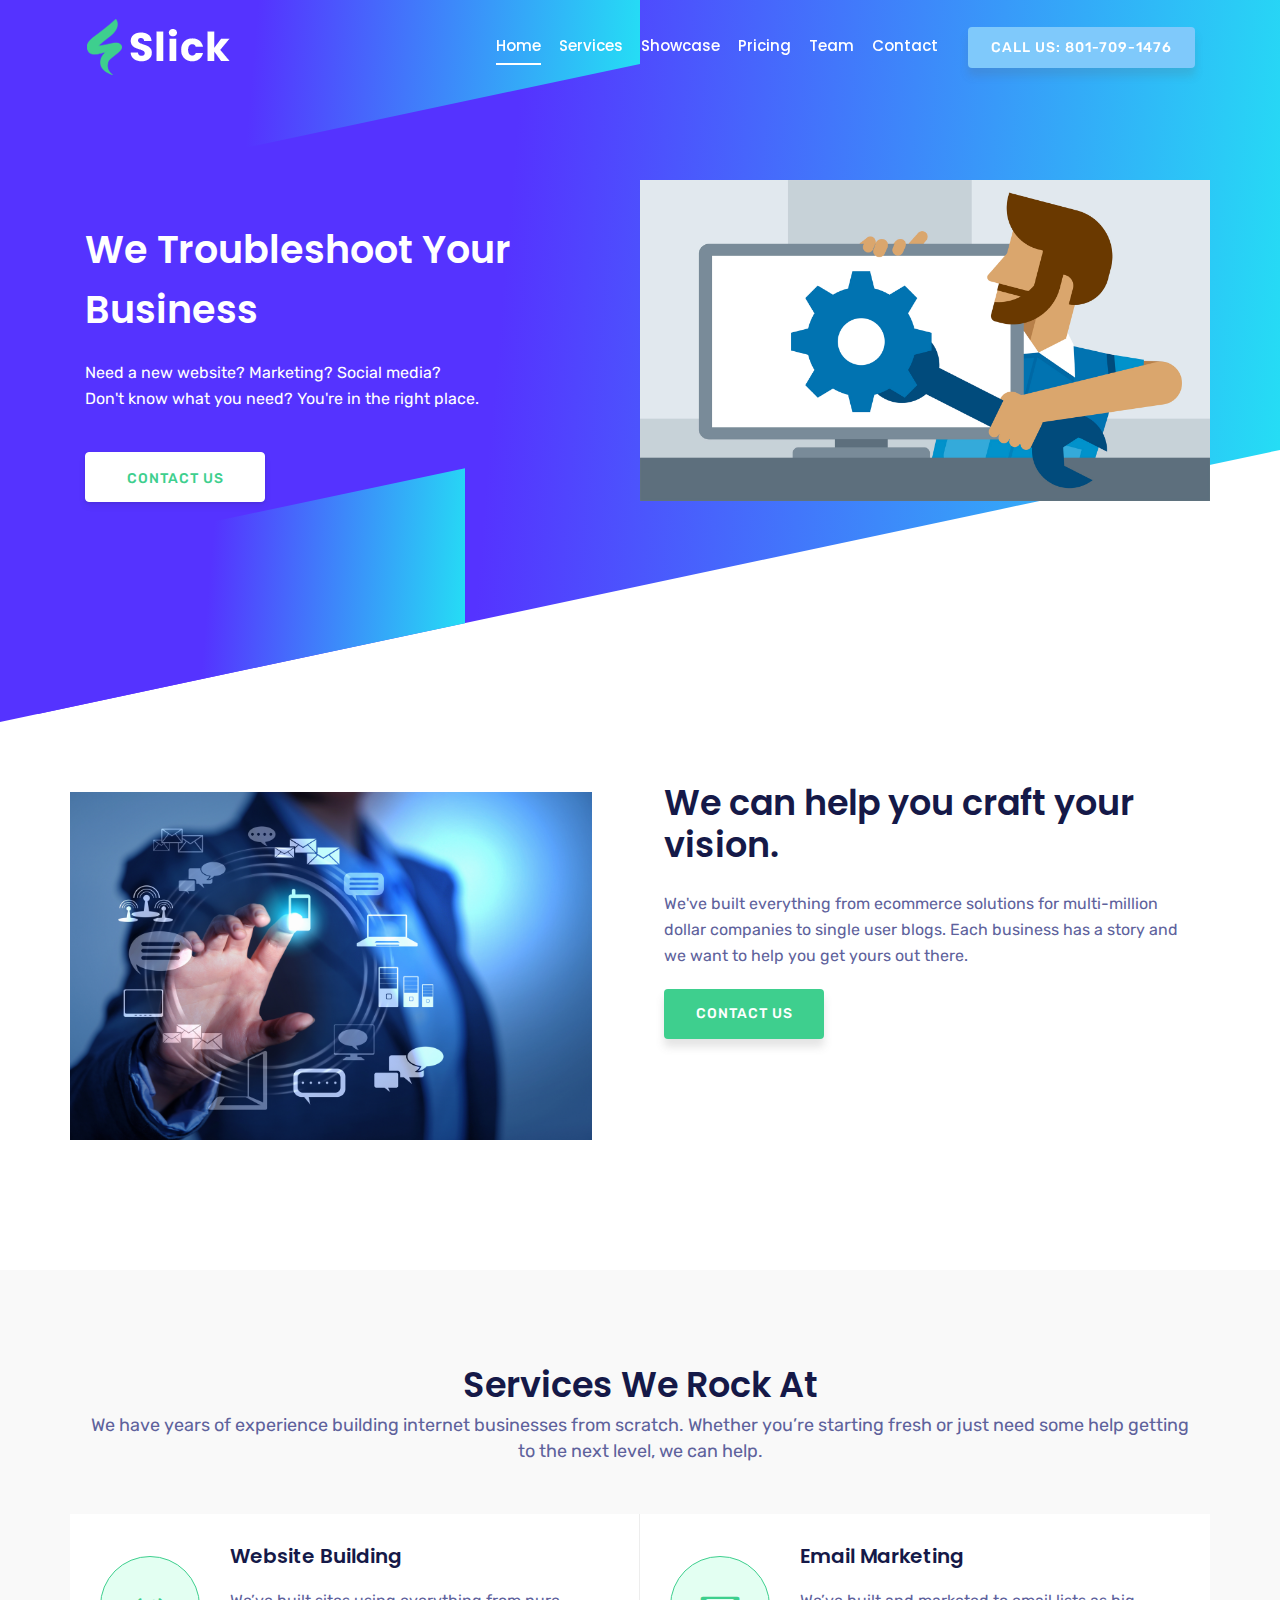
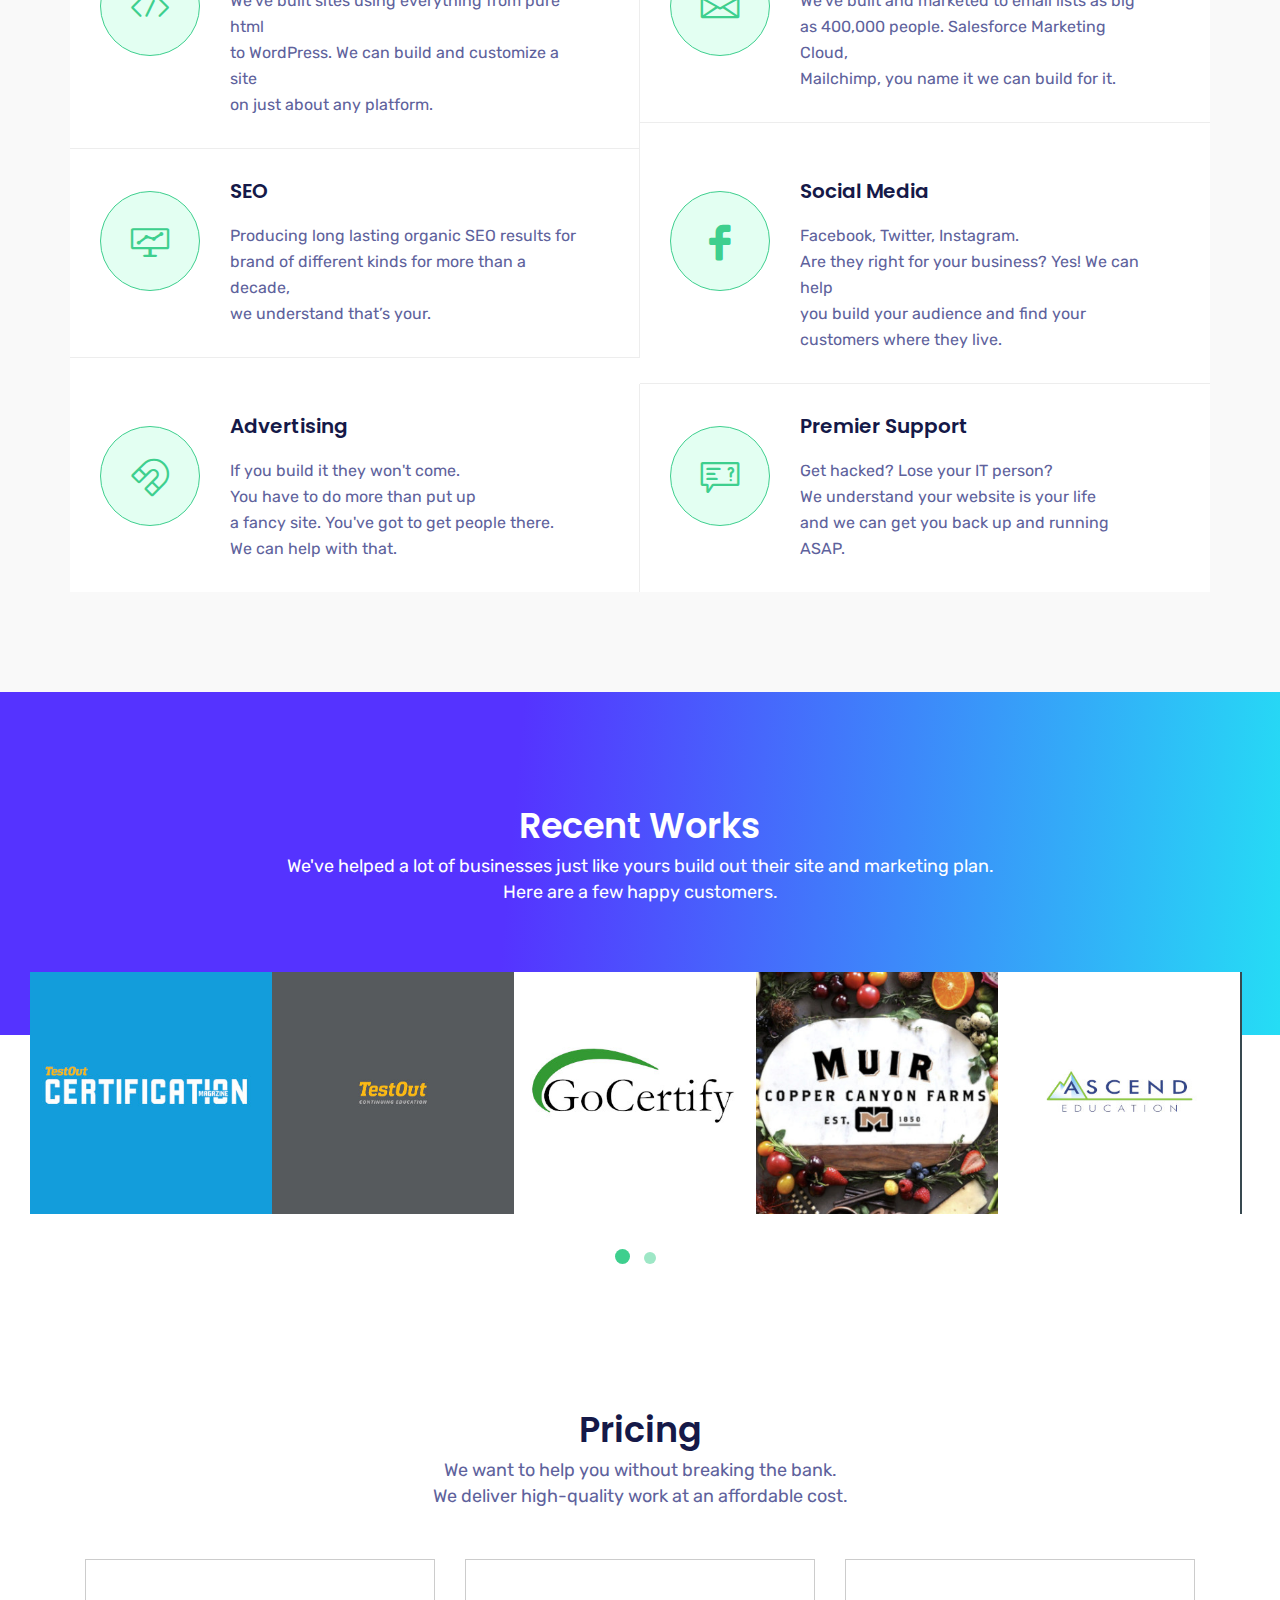
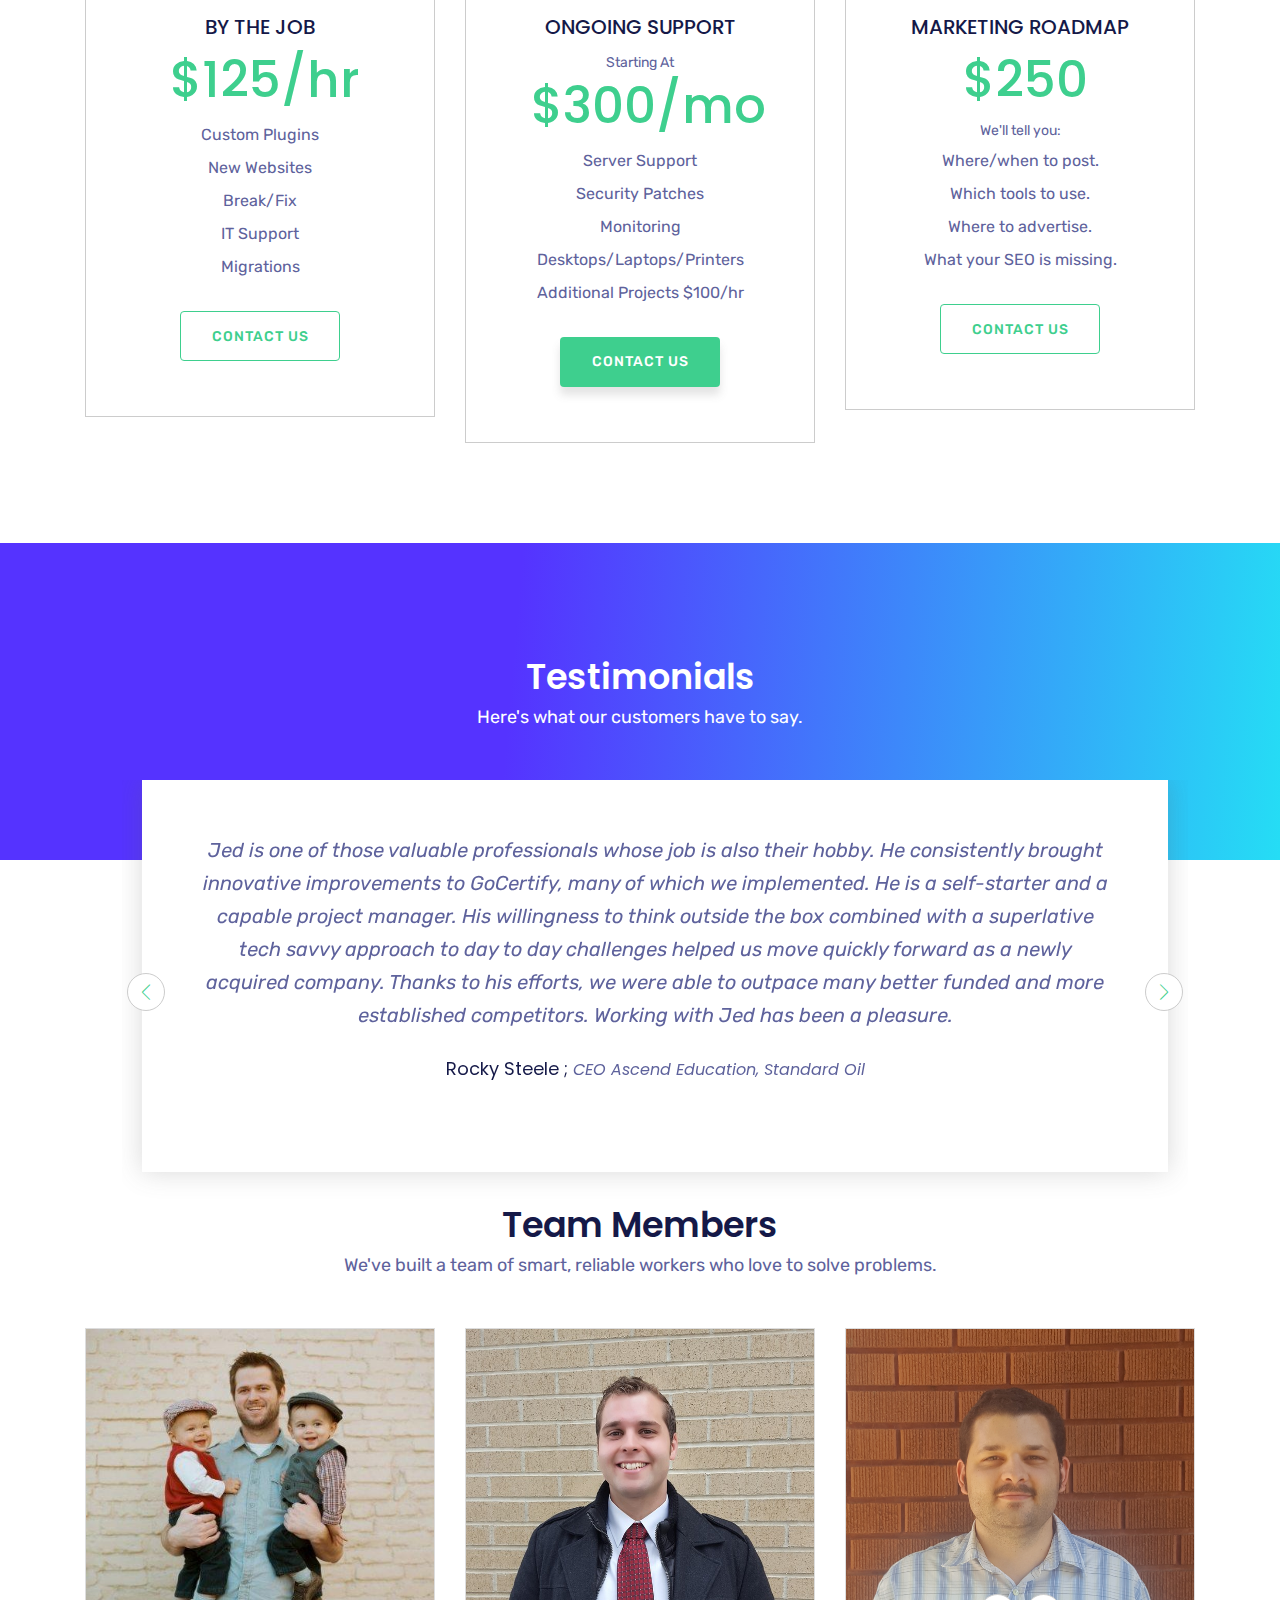
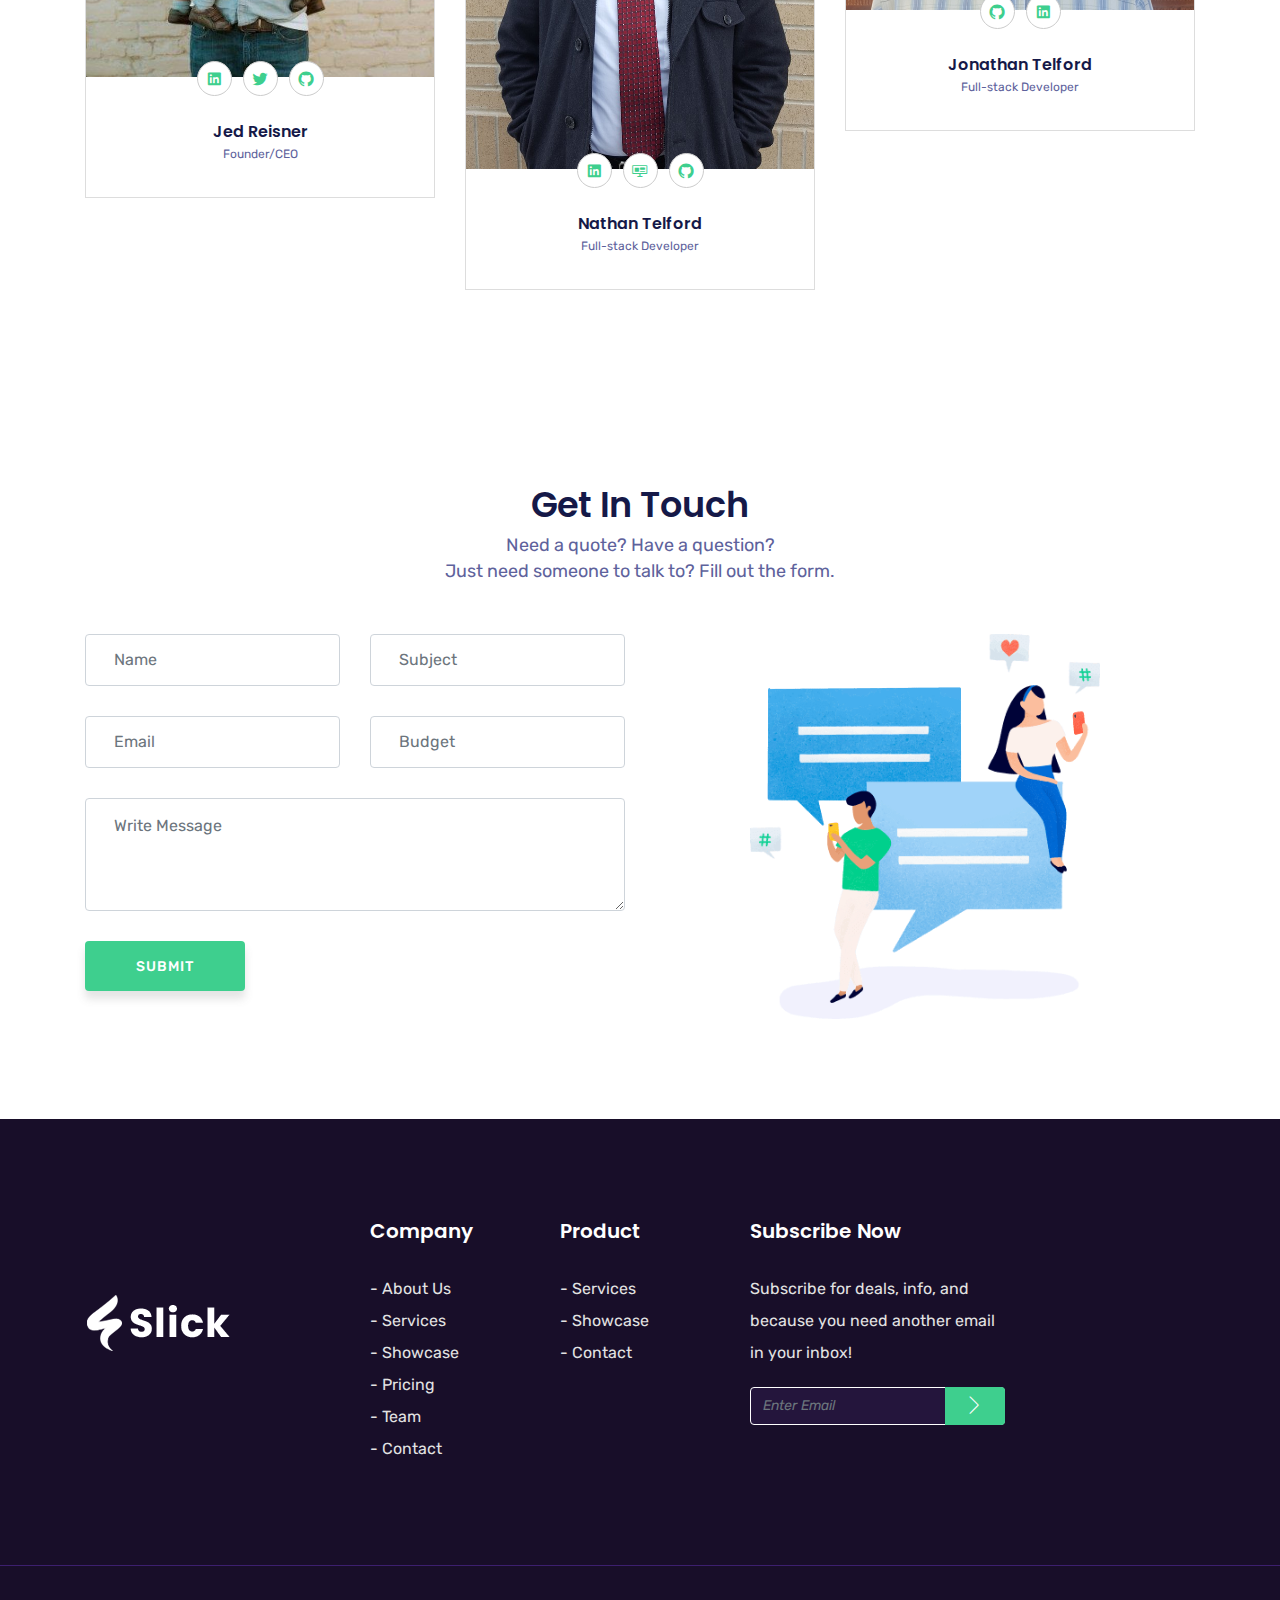
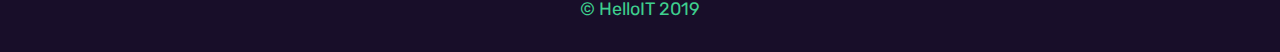
<file: index.html>
<!DOCTYPE html>
<html lang="en">

<head>
  <!-- Required meta tags -->
  <meta charset="utf-8">
  <meta name="viewport" content="width=device-width, initial-scale=1, shrink-to-fit=no">
  <meta name="keywords" content="Bootstrap, Landing page, Template, Business, Service">
  <meta name="viewport" content="width=device-width, initial-scale=1, maximum-scale=1">
  <meta name="author" content="Grayrids">
  <title>HelloIT - We troubleshoot your business</title>

  <!--====== Favicon Icon ======-->
  <link rel="shortcut icon" href="img/2.png" type="image/png">
  <!-- Testing -->

  <!-- Bootstrap CSS -->
  <link rel="stylesheet" href="css/bootstrap.min.css">
  <link rel="stylesheet" href="css/animate.css">
  <link rel="stylesheet" href="css/LineIcons.css">
  <link rel="stylesheet" href="css/owl.carousel.css">
  <link rel="stylesheet" href="css/owl.theme.css">
  <link rel="stylesheet" href="css/magnific-popup.css">
  <link rel="stylesheet" href="css/nivo-lightbox.css">
  <link rel="stylesheet" href="css/main.css">
  <link rel="stylesheet" href="css/responsive.css">

  <!-- Global site tag (gtag.js) - Google Analytics -->
<script async src="https://www.googletagmanager.com/gtag/js?id=UA-91168237-2"></script>
<script>
  window.dataLayer = window.dataLayer || [];
  function gtag(){dataLayer.push(arguments);}
  gtag('js', new Date());

  gtag('config', 'UA-91168237-2');
</script>



</head>

<body>

  <!-- Header Section Start -->
  <header id="home" class="hero-area">
    <div class="overlay">
      <span></span>
      <span></span>
    </div>
    <nav class="navbar navbar-expand-md bg-inverse fixed-top scrolling-navbar">
      <div class="container">
        <a href="index.html" class="navbar-brand"><img src="img/logo.png" alt=""></a>
        <button class="navbar-toggler" type="button" data-toggle="collapse" data-target="#navbarCollapse" aria-controls="navbarCollapse" aria-expanded="false" aria-label="Toggle navigation">
          <i class="lni-menu"></i>
        </button>
        <div class="collapse navbar-collapse" id="navbarCollapse">
          <ul class="navbar-nav mr-auto w-100 justify-content-end">
            <li class="nav-item">
              <a class="nav-link page-scroll" href="#home">Home</a>
            </li>
            <li class="nav-item">
              <a class="nav-link page-scroll" href="#features">Services</a>
            </li>
            <li class="nav-item">
              <a class="nav-link page-scroll" href="#showcase">Showcase</a>
            </li>
            <li class="nav-item">
              <a class="nav-link page-scroll" href="#pricing">Pricing</a>
            </li>
            <li class="nav-item">
              <a class="nav-link page-scroll" href="#team">Team</a>
            </li>
            <li class="nav-item">
              <a class="nav-link page-scroll" href="#contact">Contact</a>
            </li>
            <li class="nav-item">
              <a class="btn btn-singin" href="tel:+18017091476">Call Us: 801-709-1476</a>
            </li>
          </ul>
        </div>
      </div>
    </nav>
    <div class="container">
      <div class="row space-100">
        <div class="col-lg-6 col-md-12 col-xs-12">
          <div class="contents">
            <h2 class="head-title">We Troubleshoot Your Business</h2>
            <p>Need a new website? Marketing? Social media? <br>Don't know what you need? You're in the right place.</p>
            <div class="header-button">
              <a href="#contact" class="btn btn-border page-scroll">Contact Us</a>
            </div>
          </div>
        </div>
        <div class="col-lg-6 col-md-12 col-xs-12 p-0">
          <div class="intro-img">
            <img src="img/intro-2.jpg" alt="">
          </div>
        </div>
      </div>
    </div>
  </header>
  <!-- Header Section End -->


  <!-- Business Plan Section Start -->
  <section id="business-plan">
    <div class="container">

      <div class="row">
        <!-- Start Col -->
        <div class="col-lg-6 col-md-12 pl-0 pt-70 pr-5">
          <div class="business-item-img">
            <img src="img/business/vision.jpg" class="img-fluid" alt="">
          </div>
        </div>
        <!-- End Col -->
        <!-- Start Col -->
        <div class="col-lg-6 col-md-12 pl-4">
          <div class="business-item-info">
            <h3>We can help you craft your vision.</h3>
            <p>We've built everything from ecommerce solutions for multi-million dollar companies to single user blogs. Each business has a story and we want to help you get yours out there.</p>

            <a class="btn btn-common" href="#contact">Contact Us</a>
          </div>
        </div>
        <!-- End Col -->

      </div>
    </div>
  </section>
  <!-- Business Plan Section End -->



  <!-- Cool Fetatures Section Start -->
  <section id="features" class="section">
    <div class="container">
      <!-- Start Row -->
      <div class="row">
        <div class="col-lg-12">
          <div class="features-text section-header text-center">
            <div>
              <h2 class="section-title">Services We Rock At</h2>
              <div class="desc-text">
                <p>We have years of experience building internet businesses from scratch. Whether you’re starting fresh or just need some help getting to the next level, we can help.</p>
              </div>
            </div>
          </div>
        </div>

      </div>
      <!-- End Row -->
      <!-- Start Row -->
      <div class="row featured-bg">
        <!-- Start Col -->
        <div class="col-lg-6 col-md-6 col-xs-12 p-0">
          <!-- Start Fetatures -->
          <div class="feature-item featured-border1">
            <div class="feature-icon float-left">
              <i class="lni-code"></i>
            </div>
            <div class="feature-info float-left">
              <h4>Website Building</h4>
              <p>We’ve built sites using everything from pure html <br> to WordPress. We can build and customize a site <br> on just about any platform.</p>
            </div>
          </div>
          <!-- End Fetatures -->
        </div>
        <!-- End Col -->

        <!-- Start Col -->
        <div class="col-lg-6 col-md-6 col-xs-12 p-0">
          <!-- Start Fetatures -->
          <div class="feature-item featured-border2">
            <div class="feature-icon float-left">
              <i class="lni-envelope"></i>
            </div>
            <div class="feature-info float-left">
              <h4>Email Marketing</h4>
              <p>We’ve built and marketed to email lists as big <br> as 400,000 people. Salesforce Marketing Cloud,<br> Mailchimp, you name it we can build for it.</p>
            </div>
          </div>
          <!-- End Fetatures -->
        </div>
        <!-- End Col -->

        <!-- Start Col -->
        <div class="col-lg-6 col-md-6 col-xs-12 p-0">
          <!-- Start Fetatures -->
          <div class="feature-item featured-border1">
            <div class="feature-icon float-left">
              <i class="lni-seo-monitoring"></i>
            </div>
            <div class="feature-info float-left">
              <h4>SEO</h4>
              <p>Producing long lasting organic SEO results for <br> brand of different kinds for more than a decade,<br> we understand that’s your.</p>
            </div>
          </div>
          <!-- End Fetatures -->
        </div>
        <!-- End Col -->

        <!-- Start Col -->
        <div class="col-lg-6 col-md-6 col-xs-12 p-0">
          <!-- Start Fetatures -->
          <div class="feature-item featured-border2">
            <div class="feature-icon float-left">
              <i class="lni-facebook-filled"></i>
            </div>
            <div class="feature-info float-left">
              <h4>Social Media</h4>
              <p>Facebook, Twitter, Instagram. <br>Are they right for your business? Yes! We can help <br>you build your audience and find your<br> customers where they live.</p>
            </div>
          </div>
          <!-- End Fetatures -->
        </div>
        <!-- End Col -->

        <!-- Start Col -->
        <div class="col-lg-6 col-md-6 col-xs-12 p-0">
          <!-- Start Fetatures -->
          <div class="feature-item featured-border3">
            <div class="feature-icon float-left">
              <i class="lni-magnet"></i>
            </div>
            <div class="feature-info float-left">
              <h4>Advertising</h4>
              <p>If you build it they won't come.<br> You have to do more than put up <br>a fancy site. You've got to get people there. <br>We can help with that.</p>
            </div>
          </div>
          <!-- End Fetatures -->
        </div>
        <!-- End Col -->

        <!-- Start Col -->
        <div class="col-lg-6 col-md-6 col-xs-12 p-0">
          <!-- Start Fetatures -->
          <div class="feature-item">
            <div class="feature-icon float-left">
              <i class="lni-support"></i>
            </div>
            <div class="feature-info float-left">
              <h4>Premier Support</h4>
              <p>Get hacked? Lose your IT person?<br> We understand your website is your life <br>and we can get you back up and running ASAP.</p>
            </div>
          </div>
          <!-- End Fetatures -->
        </div>
        <!-- End Col -->


      </div>
      <!-- End Row -->
    </div>
  </section>
  <!-- Cool Fetatures Section End -->


  <!-- Recent Showcase Section Start -->
  <section id="showcase">
    <div class="container-fluid right-position">
      <!-- Start Row -->
      <div class="row gradient-bg">
        <div class="col-lg-12">
          <div class="showcase-text section-header text-center">
            <div>
              <h2 class="section-title">Recent Works</h2>
              <div class="desc-text">
                <p>We've helped a lot of businesses just like yours build out their site and marketing plan.</p>
                <p>Here are a few happy customers.</p>
              </div>
            </div>
          </div>
        </div>

      </div>
      <!-- End Row -->
      <!-- Start Row -->
      <div class="row justify-content-center showcase-area">
        <div class="col-lg-12 col-md-12 col-xs-12 pr-0">
          <div class="showcase-slider owl-carousel">
            <div class="item">
              <div class="screenshot-thumb">
                <img src="img/showcase/certmag.jpg" class="img-fluid" alt="" />
                <div class="hover-content text-center">
                  <div class="fancy-table">
                    <div class="table-cell">
                      <div class="single-text">
                        <p>Website, Marketing</p>
                        <h5>Rebuild CertMag</h5>
                      </div>
                      <div class="zoom-icon">
                        <a class="lightbox" href="img/showcase/certmag.jpg"><i class="lni-zoom-in"></i></a>
                        <a href="http://certmag.com"><i class="lni-link"></i></a>
                      </div>
                    </div>
                  </div>
                </div>

              </div>
            </div>
            <div class="item">
              <div class="screenshot-thumb">
                <img src="img/showcase/testoutce.jpg" class="img-fluid" alt="" />
                <div class="hover-content text-center">
                  <div class="fancy-table">
                    <div class="table-cell">
                      <div class="single-text">
                        <p>Website, Marketing</p>
                        <h5>New Brand</h5>
                      </div>
                      <div class="zoom-icon">
                        <a class="lightbox" href="img/showcase/testoutce.jpg"><i class="lni-zoom-in"></i></a>
                        <a href="https://testoutce.com"><i class="lni-link"></i></a>
                      </div>
                    </div>
                  </div>
                </div>
              </div>
            </div>
            <div class="item">
              <div class="screenshot-thumb">
                <img src="img/showcase/gocertify.jpg" class="img-fluid" alt="" />
                <div class="hover-content text-center">
                  <div class="fancy-table">
                    <div class="table-cell">
                      <div class="single-text">
                        <p>Website, Marketing</p>
                        <h5>Rebuild Gocertify</h5>
                      </div>
                      <div class="zoom-icon">
                        <a class="lightbox" href="img/showcase/gocertify.jpg"><i class="lni-zoom-in"></i></a>
                        <a href="http://gocertify.com"><i class="lni-link"></i></a>
                      </div>
                    </div>
                  </div>
                </div>
              </div>
            </div>
            <div class="item">
              <div class="screenshot-thumb">
                <img src="img/showcase/muir.jpg" class="img-fluid" alt="" />
                <div class="hover-content text-center">
                  <div class="fancy-table">
                    <div class="table-cell">
                      <div class="single-text">
                        <p>Website, IT</p>
                        <h5>IT Consulting</h5>
                      </div>
                      <div class="zoom-icon">
                        <a class="lightbox" href="img/showcase/muir.jpg"><i class="lni-zoom-in"></i></a>
                        <a href="http://muirgourmet.com"><i class="lni-link"></i></a>
                      </div>
                    </div>
                  </div>
                </div>
              </div>
            </div>
            <div class="item">
              <div class="screenshot-thumb">
                <img src="img/showcase/ascend.jpg" class="img-fluid" alt="" />
                <div class="hover-content text-center">
                  <div class="fancy-table">
                    <div class="table-cell">
                      <div class="single-text">
                        <p>Ecommerce</p>
                        <h5>Website, Marketing Plan</h5>
                      </div>
                      <div class="zoom-icon">
                        <a class="lightbox" href="img/showcase/ascend.jpg"><i class="lni-zoom-in"></i></a>
                        <a href="http://ascendeducation.com"><i class="lni-link"></i></a>
                      </div>
                    </div>
                  </div>
                </div>
              </div>
            </div>
            <div class="item">
              <div class="screenshot-thumb">
                <img src="img/showcase/alaskaselect.jpg" class="img-fluid" alt="" />
                <div class="hover-content text-center">
                  <div class="fancy-table">
                    <div class="table-cell">
                      <div class="single-text">
                        <p>Website, Migration</p>
                        <h5>New Site, Custom Plugin</h5>
                      </div>
                      <div class="zoom-icon">
                        <a class="lightbox" href="img/showcase/alaskaselect.jpg"><i class="lni-zoom-in"></i></a>
                        <a href="#"><i class="lni-link"></i></a>
                      </div>
                    </div>
                  </div>
                </div>

              </div>
            </div>


            </div>



          </div>
        </div>
      </div>
      <!-- End Row -->
    </div>
  </section>
  <!-- Recent Showcase Section End -->

  <!-- Our Pricing Plan Section Start -->
  <section id="pricing" class="section">
    <div class="container">
      <!-- Start Row -->
      <div class="row">
        <div class="col-lg-12">
          <div class="pricing-text section-header text-center">
            <div>
              <h2 class="section-title">Pricing</h2>
              <div class="desc-text">
                <p>We want to help you without breaking the bank.</p>
                <p>We deliver high-quality work at an affordable cost.</p>
              </div>
            </div>
          </div>
        </div>

      </div>
      <!-- End Row -->
      <!-- Start Row -->
      <div class="row pricing-tables">
        <!--  Start Col -->
        <div class="col-lg-4 col-md-4 col-xs-12">
          <div class="pricing-table text-center">
            <div class="pricing-details">
              <h3>By the Job</h3>
              <h1>$125/hr</h1>
              <ul>
                <li>Custom Plugins</li>
                <li>New Websites</li>
                <li>Break/Fix</li>
                <li>IT Support</li>
                <li>Migrations</li>
              </ul>
            </div>
            <div class="plan-button">
              <a href="#contact" class="btn btn-border">Contact Us</a>
            </div>
          </div>
        </div>
        <!--  End Col -->
        <!--  Start Col -->
        <div class="col-lg-4 col-md-4 col-xs-12">
          <div class="pricing-table text-center">
            <div class="pricing-details">
              <h3>Ongoing Support</h3>
              <p>Starting At</p>
              <h1>$300/mo</h1>
              <ul>
                <li>Server Support</li>
                <li>Security Patches</li>
                <li>Monitoring</li>
                <li>Desktops/Laptops/Printers</li>
                <li>Additional Projects $100/hr</li>

              </ul>
            </div>
            <div class="plan-button">
              <a href="#contact" class="btn btn-common">Contact Us</a>
            </div>
          </div>
        </div>
        <!--  End Col -->
        <!--  Start Col -->
        <div class="col-lg-4 col-md-4 col-xs-12">
          <div class="pricing-table text-center">
            <div class="pricing-details">
              <h3>Marketing Roadmap</h3>
              <h1>$250</h1>
              <p>We'll tell you:</p>
              <ul>
                <li>Where/when to post.</li>
                <li>Which tools to use.</li>
                <li>Where to advertise.</li>
                <li>What your SEO is missing.</li>
              </ul>
            </div>
            <div class="plan-button">
              <a href="#" class="btn btn-border">Contact Us</a>
            </div>
          </div>
        </div>
        <!--  End Col -->

      </div>
      <!-- End Row -->
    </div>
  </section>
  <!-- Our Pricing Plan Section End -->

  <!-- Client Testimoninals Section Start -->
  <section id="testimonial" class="section">
    <div class="container-fluid right-position">
      <!-- Start Row -->
      <div class="row gradient-bg">
        <div class="col-lg-12">
          <div class="showcase-text section-header text-center">
            <div>
              <h2 class="section-title">Testimonials</h2>
              <div class="desc-text">
                <p style="color:#fff">Here's what our customers have to say.</p>
              </div>
            </div>
          </div>
        </div>

      </div>
      <!-- End Row -->
      <!-- Start Row -->
      <div class="row justify-content-center testimonial-area">
        <div class="col-lg-10 col-md-12 col-sm-12 col-xs-12 pr-20 pl-20" style="overflow: hidden;padding-bottom: 60px">
          <div id="client-testimonial" class="text-center owl-carousel">
            <div class="item">
              <div class="testimonial-item">
                <div class="content-inner">
                  <p class="description">Jed is one of those valuable professionals whose job is also their hobby. He consistently brought innovative improvements to GoCertify, many of which we implemented. He is a self-starter and a capable project manager. His willingness to think outside the box combined with a superlative tech savvy approach to day to day challenges helped us move quickly forward as a newly acquired company. Thanks to his efforts, we were able to outpace many better funded and more established competitors. Working with Jed has been a pleasure.</p>
                  <div class="author-info">
                    <h5>Rocky Steele ; <span> CEO Ascend Education, Standard Oil</span></h5>
                  </div>
                </div>

              </div>
            </div>
            <div class="item">
              <div class="testimonial-item">
                <div class="content-inner">
                  <p class="description">He’s someone you can trust to get the job done, even in tough situations. I’ve seen him solve complex virus attacks, quickly restore websites that have crashed, and work long into the night to make sure a campaign gets successfully released. Jed has a strong grasp on all the current Tech trends and has provided valuable marketing decisions for our team that have greatly influenced our products success.</p>
                  <div class="author-info">
                    <h5>Jordan Jones ; <span> Creative Director GoCertify</span></h5>
                  </div>
                </div>
              </div>
            </div>

          </div>
        </div>
      </div>
      <!-- End Row -->
    </div>
  </section>
  <!-- Client Testimoninals Section End -->


  <!-- Team section Start -->
  <section id="team" class="section">
    <div class="container">
      <!-- Start Row -->
      <div class="row">
        <div class="col-lg-12">
          <div class="team-text section-header text-center">
            <div>
              <h2 class="section-title">Team Members</h2>
              <div class="desc-text">
                <p>We've built a team of smart, reliable workers who love to solve problems.</p>

              </div>
            </div>
          </div>
        </div>

      </div>
      <!-- End Row -->
      <!-- Start Row -->
      <div class="row">
        <!-- Start Col -->
        <div class="col-lg-4 col-md-6 col-xs-12">
          <div class="single-team">
            <div class="team-thumb">
              <img src="img/team/jed.jpg" class="img-fluid" alt="">
            </div>

            <div class="team-details">
              <div class="team-social-icons">
                <ul class="social-list">
                  <li><a href="https://linkedin.com/in/jedreisner"><i class="lni-linkedin-original"></i></a></li>
                  <li><a href="https://twitter.com/jedreisner"><i class="lni-twitter-filled"></i></a></li>
                  <li><a href="https://github.com/echotech"><i class="lni-github-original"></i></a></li>
                </ul>
              </div>
              <div class="team-inner text-center">
                <h5 class="team-title">Jed Reisner</h5>
                <p>Founder/CEO</p>
                <!-- the dude -->
              </div>
            </div>
          </div>
        </div>
        <!-- Start Col -->

        <!-- Start Col -->
        <div class="col-lg-4 col-md-6 col-xs-12">
          <div class="single-team">
            <div class="team-thumb">
              <img src="img/team/nathan-2.png" class="img-fluid" alt="">
            </div>

            <div class="team-details">
              <div class="team-social-icons">
                <ul class="social-list">
                  <li><a href="https://www.linkedin.com/in/nathanjtelford/ "><i class="lni-linkedin-original"></i></a></li>
                  <li><a href="https://nathantelford.dev/"><i class="lni-website"></i></a></li>
                  <li><a href="https://github.com/NathanJTelford"><i class="lni-github-original"></i></a></li>

                </ul>
              </div>
              <div class="team-inner text-center">
                <h5 class="team-title">Nathan Telford</h5>
                <p>Full-stack Developer</p>
              </div>
            </div>
          </div>
        </div>
        <!-- Start Col -->

        <!-- Start Col -->
        <div class="col-lg-4 col-md-6 col-xs-12">
          <div class="single-team">
            <div class="team-thumb">
              <img src="img/team/jonathan-headshot.jpg" class="img-fluid" alt="">
            </div>

            <div class="team-details">
              <div class="team-social-icons">
                <ul class="social-list">
                  <li><a href="https://github.com/Jolt64"><i class="lni-github-original"></i></a></li>
                  <li><a href="https://www.linkedin.com/in/j-telford-dev/"><i class="lni-linkedin-original"></i></a></li>
                  <!-- <li><a href="#"><i class="lni-google-plus"></i></a></li> -->
                </ul>
              </div>
              <div class="team-inner text-center">
                <h5 class="team-title">Jonathan Telford</h5>
                <p>Full-stack Developer</p>
              </div>
            </div>
          </div>
        </div>
        <!-- Start Col -->




      </div>
      <!-- End Row -->
    </div>
  </section>
  <!-- Team section End -->




  <!-- Contact Us Section -->
  <section id="contact" class="section">
    <!-- Container Starts -->
    <div class="container">
      <!-- Start Row -->
      <div class="row">
        <div class="col-lg-12">
          <div class="contact-text section-header text-center">
            <div>
              <h2 class="section-title">Get In Touch</h2>
              <div class="desc-text">
                <p>Need a quote? Have a question?</p>
                <p>Just need someone to talk to? Fill out the form.</p>
              </div>
            </div>
          </div>
        </div>

      </div>
      <!-- End Row -->
      <!-- Start Row -->
      <div class="row">
        <!-- Start Col -->
        <div class="col-lg-6 col-md-12">
          <form id="contactForm"action="https://formspree.io/hello@buttonfortheinter.net" method="POST">
            <div class="row">
              <div class="col-md-6">
                <div class="form-group">
                  <input type="text" class="form-control" id="name" name="name" placeholder="Name" required data-error="Please enter your name">
                  <div class="help-block with-errors"></div>
                </div>
              </div>
              <div class="col-md-6">
                <div class="form-group">
                  <input type="text" placeholder="Subject" id="msg_subject" class="form-control" name="_subject" required data-error="Please enter your subject">
                  <div class="help-block with-errors"></div>
                </div>
              </div>
              <div class="col-md-6">
                <div class="form-group">
                  <input type="text" class="form-control" id="email" name="_replyto" placeholder="Email" required data-error="Please enter your Email">
                  <div class="help-block with-errors"></div>
                </div>
              </div>
              <div class="col-md-6">
                <div class="form-group">
                  <input type="text" placeholder="Budget" id="budget" class="form-control" name="budget" required data-error="Please enter your Budget">
                  <div class="help-block with-errors"></div>
                </div>
              </div>
              <div class="col-md-12">
                <div class="form-group">
                  <textarea class="form-control" id="message" name="message" placeholder="Write Message" rows="4" data-error="Write your message" required></textarea>
                  <div class="help-block with-errors"></div>
                </div>
                <div class="form-group" style="display:none;">
                  <input type="text" name="_gotcha">
                </div>
                <div class="submit-button">
                  <button class="btn btn-common" id="submit" type="submit" value="send">Submit</button>
                  <div id="msgSubmit" class="h3 hidden"></div>
                  <div class="clearfix"></div>
                </div>
              </div>
            </div>
          </form>
        </div>
        <!-- End Col -->
        <!-- Start Col -->
        <div class="col-lg-1">

        </div>
        <!-- End Col -->
        <!-- Start Col -->
        <div class="col-lg-4 col-md-12">
          <div class="contact-img">
            <img src="img/contact/01.png" class="img-fluid" alt="">
          </div>
        </div>
        <!-- End Col -->
        <!-- Start Col -->
        <div class="col-lg-1">
        </div>
        <!-- End Col -->

      </div>
      <!-- End Row -->
    </div>
  </section>
  <!-- Contact Us Section End -->

  <!-- Footer Section Start -->
  <footer>
    <!-- Footer Area Start -->
    <section id="footer-Content">
      <div class="container">
        <!-- Start Row -->
        <div class="row">

          <!-- Start Col -->
          <div class="col-lg-3 col-md-6 col-sm-6 col-xs-6 col-mb-12">

            <div class="footer-logo">
              <img src="img/footer-logo.png" alt="">
            </div>
          </div>
          <!-- End Col -->
          <!-- Start Col -->
          <div class="col-lg-2 col-md-6 col-sm-6 col-xs-6 col-mb-12">
            <div class="widget">
              <h3 class="block-title">Company</h3>
              <ul class="menu">
                <li><a href="about-us.html"> - About Us</a></li>
                <li><a href="#services"> - Services</a></li>
                <li><a href="#showcase"> - Showcase</a></li>
                <li><a href="#pricing">- Pricing</a></li>
                <li><a href="#team"> - Team</a></li>
                <li><a href="#contact"> - Contact</a></li>
              </ul>
            </div>
          </div>
          <!-- End Col -->
          <!-- Start Col -->
          <div class="col-lg-2 col-md-6 col-sm-6 col-xs-6 col-mb-12">
            <div class="widget">
              <h3 class="block-title">Product</h3>
              <ul class="menu">
                <li><a href="#services"> - Services</a></li>
                <li><a href="#showcase"> - Showcase</a></li>
                <li><a href="#contact"> - Contact</a></li>
              </ul>
            </div>
          </div>
          <!-- End Col -->

          <!-- Start Col -->
          <div class="col-lg-3 col-md-6 col-sm-6 col-xs-6 col-mb-12">
            <div class="widget">
              <h3 class="block-title">Subscribe Now</h3>
              <p>Subscribe for deals, info, and because you need another email in your inbox!</p>
              <div class="subscribe-area">
                <input type="email" class="form-control" placeholder="Enter Email">
                <span><i class="lni-chevron-right"></i></span>
              </div>
            </div>
          </div>
          <!-- End Col -->
        </div>
        <!-- End Row -->
      </div>
      <!-- Copyright Start  -->

      <div class="copyright">
        <div class="container">
          <!-- Star Row -->
          <div class="row">
            <div class="col-md-12">
              <div class="site-info text-center">
                <p>&copy; HelloIT 2019</p>
              </div>

            </div>
            <!-- End Col -->
          </div>
          <!-- End Row -->
        </div>
      </div>
      <!-- Copyright End -->
    </section>
    <!-- Footer area End -->

  </footer>
  <!-- Footer Section End -->


  <!-- Go To Top Link -->
  <a href="#" class="back-to-top">
    <i class="lni-chevron-up"></i>
  </a>

  <!-- Preloader -->
  <div id="preloader">
    <div class="loader" id="loader-1"></div>
  </div>
  <!-- End Preloader -->

  <!-- jQuery first, then Tether, then Bootstrap JS. -->
  <script src="js/jquery-min.js"></script>
  <script src="js/popper.min.js"></script>
  <script src="js/bootstrap.min.js"></script>
  <script src="js/owl.carousel.js"></script>
  <script src="js/jquery.nav.js"></script>
  <script src="js/scrolling-nav.js"></script>
  <script src="js/jquery.easing.min.js"></script>
  <script src="js/nivo-lightbox.js"></script>
  <script src="js/jquery.magnific-popup.min.js"></script>
  <script src="js/main.js"></script>

</body>

</html>
</file>
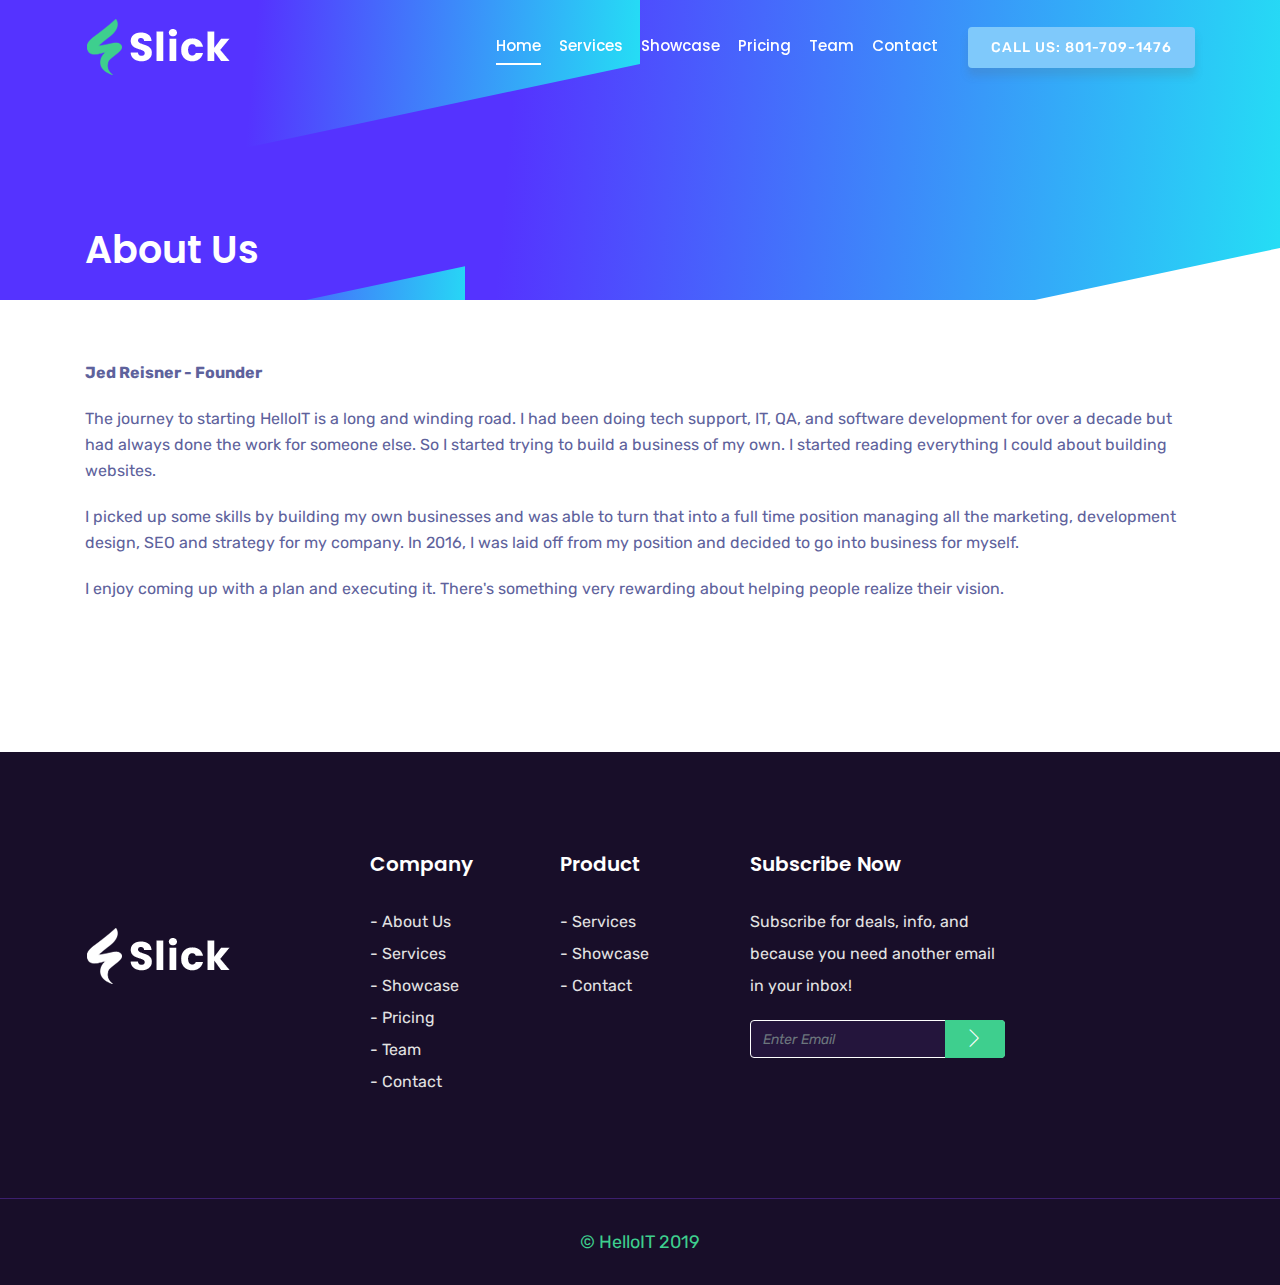
<file: about-us.html>
<!DOCTYPE html>
<html lang="en">

<head>
  <!-- Required meta tags -->
  <meta charset="utf-8">
  <meta name="viewport" content="width=device-width, initial-scale=1, shrink-to-fit=no">
  <meta name="keywords" content="Bootstrap, Landing page, Template, Business, Service">
  <meta name="viewport" content="width=device-width, initial-scale=1, maximum-scale=1">
  <meta name="author" content="Grayrids">
  <title>HelloIT - About Us</title>

  <!--====== Favicon Icon ======-->
  <link rel="shortcut icon" href="img/2.png" type="image/png">
  <!-- Testing -->

  <!-- Bootstrap CSS -->
  <link rel="stylesheet" href="css/bootstrap.min.css">
  <link rel="stylesheet" href="css/animate.css">
  <link rel="stylesheet" href="css/LineIcons.css">
  <link rel="stylesheet" href="css/owl.carousel.css">
  <link rel="stylesheet" href="css/owl.theme.css">
  <link rel="stylesheet" href="css/magnific-popup.css">
  <link rel="stylesheet" href="css/nivo-lightbox.css">
  <link rel="stylesheet" href="css/main.css">
  <link rel="stylesheet" href="css/responsive.css">

  <!-- Global site tag (gtag.js) - Google Analytics -->
  <script async src="https://www.googletagmanager.com/gtag/js?id=UA-91168237-1"></script>
  <script>
    window.dataLayer = window.dataLayer || [];

    function gtag() {
      dataLayer.push(arguments);
    }
    gtag('js', new Date());

    gtag('config', 'UA-91168237-1');
  </script>


</head>
<!-- Header Section Start -->
<header id="home" class="hero-area">
  <div class="overlay">
    <span></span>
    <span></span>
  </div>
  <nav class="navbar navbar-expand-md bg-inverse fixed-top scrolling-navbar">
    <div class="container">
      <a href="index.html" class="navbar-brand"><img src="img/logo.png" alt=""></a>
      <button class="navbar-toggler" type="button" data-toggle="collapse" data-target="#navbarCollapse" aria-controls="navbarCollapse" aria-expanded="false" aria-label="Toggle navigation">
        <i class="lni-menu"></i>
      </button>
      <div class="collapse navbar-collapse" id="navbarCollapse">
        <ul class="navbar-nav mr-auto w-100 justify-content-end">
          <li class="nav-item">
            <a class="nav-link page-scroll" href="#home">Home</a>
          </li>
          <li class="nav-item">
            <a class="nav-link page-scroll" href="#features">Services</a>
          </li>
          <li class="nav-item">
            <a class="nav-link page-scroll" href="#showcase">Showcase</a>
          </li>
          <li class="nav-item">
            <a class="nav-link page-scroll" href="#pricing">Pricing</a>
          </li>
          <li class="nav-item">
            <a class="nav-link page-scroll" href="#team">Team</a>
          </li>
          <li class="nav-item">
            <a class="nav-link page-scroll" href="#contact">Contact</a>
          </li>
          <li class="nav-item">
            <a class="btn btn-singin" href="tel:+18017091476">Call Us: 801-709-1476</a>
          </li>
        </ul>
      </div>
    </div>
  </nav>
  <div class="container">
    <div class="row space-100">
      <div class="col-lg-6 col-md-12 col-xs-12">
        <div class="contents">
          <h2 class="head-title">About Us</h2>

      </div>

        </div>
    </div>
  </div>
</header>
<!-- Header Section End -->

<body>
  <section id="blog-body" style="">
    <div class="container">

      <div class="row">

        <!-- Start Col -->
        <div class="col-lg-12 col-md-12 pl-12">
          <div class="business-item-info">
<strong><p>Jed Reisner - Founder</p></strong>
            <p>The journey to starting HelloIT is a long and winding road. I had been doing tech support, IT, QA, and software development for over a decade
          but had always done the work for someone else. So I started trying to build a business of my own. I started reading everything I could about building
        websites.</p>
          <p>I picked up some skills by building my own businesses and was able to turn that into a full time position managing all the marketing, development
          design, SEO and strategy for my company. In 2016, I was laid off from my position and decided to go into business for myself.</p>
          <p>I enjoy coming up with a plan and executing it. There's something very rewarding about helping people realize their vision.</p>

          </div>
        </div>
        <!-- End Col -->

      </div>
    </div>
  </section>

<!-- Footer Section Start -->
<footer>
  <!-- Footer Area Start -->
  <section id="footer-Content">
    <div class="container">
      <!-- Start Row -->
      <div class="row">

        <!-- Start Col -->
        <div class="col-lg-3 col-md-6 col-sm-6 col-xs-6 col-mb-12">

          <div class="footer-logo">
            <img src="img/footer-logo.png" alt="">
          </div>
        </div>
        <!-- End Col -->
        <!-- Start Col -->
        <div class="col-lg-2 col-md-6 col-sm-6 col-xs-6 col-mb-12">
          <div class="widget">
            <h3 class="block-title">Company</h3>
            <ul class="menu">
              <li><a href="about-us.html"> - About Us</a></li>
              <li><a href="#services"> - Services</a></li>
              <li><a href="#showcase"> - Showcase</a></li>
              <li><a href="#pricing">- Pricing</a></li>
              <li><a href="#team"> - Team</a></li>
              <li><a href="#contact"> - Contact</a></li>
            </ul>
          </div>
        </div>
        <!-- End Col -->
        <!-- Start Col -->
        <div class="col-lg-2 col-md-6 col-sm-6 col-xs-6 col-mb-12">
          <div class="widget">
            <h3 class="block-title">Product</h3>
            <ul class="menu">
              <li><a href="#services"> - Services</a></li>
              <li><a href="#showcase"> - Showcase</a></li>
              <li><a href="#contact"> - Contact</a></li>
            </ul>
          </div>
        </div>
        <!-- End Col -->

        <!-- Start Col -->
        <div class="col-lg-3 col-md-6 col-sm-6 col-xs-6 col-mb-12">
          <div class="widget">
            <h3 class="block-title">Subscribe Now</h3>
            <p>Subscribe for deals, info, and because you need another email in your inbox!</p>
            <div class="subscribe-area">
              <input type="email" class="form-control" placeholder="Enter Email">
              <span><i class="lni-chevron-right"></i></span>
            </div>
          </div>
        </div>
        <!-- End Col -->
      </div>
      <!-- End Row -->
    </div>
    <!-- Copyright Start  -->

    <div class="copyright">
      <div class="container">
        <!-- Star Row -->
        <div class="row">
          <div class="col-md-12">
            <div class="site-info text-center">
              <p>&copy; HelloIT 2019</p>
            </div>

          </div>
          <!-- End Col -->
        </div>
        <!-- End Row -->
      </div>
    </div>
    <!-- Copyright End -->
  </section>
  <!-- Footer area End -->

</footer>
<!-- Footer Section End -->


<!-- Go To Top Link -->
<a href="#" class="back-to-top">
  <i class="lni-chevron-up"></i>
</a>

<!-- Preloader -->
<div id="preloader">
  <div class="loader" id="loader-1"></div>
</div>
<!-- End Preloader -->

<!-- jQuery first, then Tether, then Bootstrap JS. -->
<script src="js/jquery-min.js"></script>
<script src="js/popper.min.js"></script>
<script src="js/bootstrap.min.js"></script>
<script src="js/owl.carousel.js"></script>
<script src="js/jquery.nav.js"></script>
<script src="js/scrolling-nav.js"></script>
<script src="js/jquery.easing.min.js"></script>
<script src="js/nivo-lightbox.js"></script>
<script src="js/jquery.magnific-popup.min.js"></script>
<script src="js/main.js"></script>

</body>

</html>
</file>
<file: css/responsive.css>
@media only screen and (min-width: 2160px) {
  #showcase {
    padding-bottom: 530px; }
  #showcase .showcase-area {
    width: 98%; }
  #showcase .showcase-slider .screenshot-thumb p {
    color: #fff;
    font-size: 20px;
    font-style: italic;
    margin-bottom: 10px; }
  #showcase .showcase-slider .screenshot-thumb .fancy-table {
    padding-top: 165px !important; }
  #showcase .showcase-slider .screenshot-thumb > .hover-content {
    width: 89% !important;
    height: 89% !important; }
  .hero-area .overlay :nth-child(1) {
    height: 294px !important; } }

@media screen and (min-width: 1920px) {
  .hero-area .contents {
    padding: 280px 0 390px; }
  .hero-area .overlay :nth-child(1) {
    height: 250px; }
  .showcase-slider .owl-item img {
    width: 100%; }
  #showcase .showcase-slider .screenshot-thumb > .hover-content {
    width: 85%; }
  #showcase .showcase-slider .screenshot-thumb .fancy-table {
    padding-top: 100px; } }

@media (min-width: 768px) and (max-width: 1024px) {
  .hero-area .contents h2 {
    font-size: 38px; }
  .navbar-expand-md .navbar-nav .nav-link {
    padding: 12px 5px;
    font-size: 13px;
    margin-left: 15px; }
  .hero-area .contents {
    padding: 210px 0 280px; }
  #business-plan .business-item-info h3 {
    font-size: 28px; }
  #business-plan .business-item-info p {
    font-size: 13px;
    margin-bottom: 20px; }
  .section {
    padding: 80px 0px; }
  #business-plan {
    padding-bottom: 80px; }
  .feature-info {
    width: 60%; }
  #features .feature-item {
    padding: 15px; }
  #features .feature-item h4 {
    margin-bottom: 10px; }
  #showcase .gradient-bg {
    padding: 80px 0px 60px 0px; }
  #pricing {
    padding-bottom: 80px; }
  #testimonial #client-testimonial .content-inner p {
    font-size: 18px;
    color: #5e629c;
    font-style: italic;
    line-height: 35px; }
  #team .single-team .team-social-icons {
    bottom: 27%; }
  #blog .blog-item-wrapper h3 {
    font-size: 16px;
    line-height: 23px; }
  #footer-Content h3.block-title {
    font-size: 16px; }
  #footer-Content ul.menu li a {
    font-size: 14px;
    line-height: 31px; }
  #footer-Content {
    padding-top: 80px; }
  #footer-Content .copyright {
    margin-top: 80px; }
  .hero-area .contents h2 {
    color: #fff;
    font-size: 40px;
    font-weight: 600;
    line-height: 60px;
    margin-bottom: 20px; }
  #testimonial .testimonial-area {
    width: 98%; }
  #showcase .showcase-slider .screenshot-thumb > .hover-content {
    height: 80%;
    width: 80%; }
  #showcase .showcase-slider .screenshot-thumb .fancy-table {
    padding-top: 45px; }
  #footer-Content h3.block-title {
    margin-bottom: 20px;
    margin-top: 20px; } }

@media (min-width: 768px) and (max-width: 991px) {
  .hero-area .contents h2 {
    color: #fff;
    font-size: 40px !important; }
  .navbar-expand-md .navbar-nav .nav-link {
    padding: 12px 0px;
    font-size: 13px;
    margin-left: 12px; }
  .hero-area .contents {
    padding: 200px 0 0px; }
  #features .feature-item p {
    font-size: 14px;
    display: block;
    line-height: 25px; }
  #pricing .pricing-table {
    padding: 30px 15px; }
  #pricing .pricing-table h1 span {
    left: 10%; }
  #team .single-team, .blog-item-wrapper, .services-item {
    margin-bottom: 20px; }
  .contact-img img {
    max-width: 100%;
    display: block;
    margin: 0px auto; }
  #footer-Content .footer-logo img {
    padding-top: 0; }
  #footer-Content .copyright p {
    color: #3ecf8e;
    font-size: 14px; }
  .hero-area .intro-img {
    padding: 100px 0 0px; }
  .blog-hero-area .contents h2 {
    font-size: 36px; }
  .btn-singin {
    background: #7fc9fb;
    color: #fff;
    padding: 10px 14px;
    margin-left: 12px;
    box-shadow: 0px 8px 9px 0px rgba(96, 94, 94, 0.17);
    font-size: 11px; }
  .btn-light-singin {
    background: #7fc9fb;
    color: #fff;
    padding: 10px 14px;
    margin-left: 12px;
    box-shadow: 0px 8px 9px 0px rgba(96, 94, 94, 0.17);
    font-size: 11px; }
  .navbar-expand-md .navbar-nav .nav-link {
    padding: 12px 0px;
    font-size: 13px;
    margin-left: 9px; }
  .pt-70 {
    padding-top: 20px; }
  .showcase-area .pr-0, .px-0 {
    padding-right: 15px !important; }
  #showcase {
    padding-bottom: 275px; }
  #testimonial .testimonial-area {
    width: 98%; } }

@media only screen and (max-width: 767px) {
  .bg-inverse {
    background: #191c1e; }
  .navbar-expand-md .navbar-brand, .navbar-expand-md .navbar-toggler {
    margin: 6px 15px; }
  .bg-inverse {
    background: #191c1e; }
  .navbar {
    padding: 0; }
  .navbar-brand img {
    width: 100px; } }

@media (min-width: 320px) and (max-width: 480px) {
  .bg-inverse {
    background: #191c1e; }
  .navbar {
    padding: 0; }
  .navbar-brand img {
    width: 100px; }
  .navbar-expand-md .navbar-brand, .navbar-expand-md .navbar-toggler {
    margin: 6px 15px; }
  .btn-singin {
    background: transparent;
    color: #fff;
    padding: 10px 23px;
    margin-left: 0;
    box-shadow: 0px 0px 0px 0px rgba(96, 94, 94, 0.17); }
  .hero-area .contents h2 {
    font-size: 20px;
    line-height: 35px;
    margin-bottom: 10px; }
  .hero-area .contents {
    padding: 200px 0 50px; }
  .hero-area .contents p {
    color: #fff;
    font-size: 14px;
    line-height: 26px; }
  .hero-area .contents .btn {
    margin-top: 30px;
    margin-right: 4px;
    text-transform: uppercase;
    width: 125px;
    height: 45px;
    padding: 15px 14px;
    font-size: 12px; }
  .hero-area .contents .btn-border {
    border: 1px solid #fff;
    color: #fff;
    -webkit-box-shadow: 0 4px 6px rgba(50, 50, 93, 0.11), 0 1px 3px rgba(0, 0, 0, 0.08);
    box-shadow: 0 4px 6px rgba(50, 50, 93, 0.11), 0 1px 3px rgba(0, 0, 0, 0.08);
    width: 122px;
    height: 45px;
    padding: 15px 15px; }
  .hero-area .intro-img {
    padding: 30px 0 0px; }
  .section {
    padding: 70px 0px; }
  #services .services-item {
    padding: 30px 15px;
    margin-bottom: 15px; }
  #business-plane .business-item-info h3 {
    font-size: 25px; }
  .section-header .section-title {
    font-size: 25px; }
  #services .services-item p {
    font-size: 14px; }
  #business-plane .business-item-info p {
    font-size: 14px;
    margin-bottom: 20px; }
  .section-header .desc-text p {
    font-size: 14px;
    color: #5e629c;
    line-height: 24px;
    margin-bottom: 0; }
  #features .feature-item {
    padding: 10px; }
  #features .feature-item .feature-icon {
    margin-bottom: 20px; }
  #features .feature-item p {
    font-size: 15px;
    display: block; }
  .showcase-area .pr-0, .px-0 {
    padding-right: 15px !important; }
  #showcase {
    padding-bottom: 250px; }
  #pricing .pricing-table h1 span {
    left: 4%; }
  #pricing .pricing-table {
    margin-bottom: 15px; }
  #testimonial #client-testimonial {
    padding: 30px 10px; }
  #testimonial #client-testimonial .content-inner p {
    font-size: 15px;
    line-height: 22px; }
  #testimonial #client-testimonial .author-info h5 {
    color: #151948;
    font-size: 15px; }
  #testimonial #client-testimonial h5 span {
    font-size: 13px;
    color: #5e629c;
    font-style: italic; }
  #testimonial .testimonial-area {
    position: inherit;
    width: 100%;
    z-index: 12;
    top: 0;
    margin: 0px auto; }
  #testimonial {
    margin-bottom: 0;
    background-size: cover; }
  #team .single-team {
    margin-bottom: 15px; }
  #team .single-team .team-social-icons {
    bottom: 22%; }
  #blog .blog-item-wrapper .blog-item-text {
    padding: 20px 15px 15px 15px; }
  #blog .blog-item-wrapper h3 {
    font-size: 18px;
    font-weight: 600;
    line-height: 25px;
    margin-bottom: 12px; }
  #blog .blog-item-wrapper {
    margin-bottom: 15px; }
  #footer-Content .copyright p {
    color: #3ecf8e;
    font-size: 12px; }
  #footer-Content ul.menu li a {
    color: #e2e2e2;
    font-size: 14px;
    font-weight: 400;
    line-height: 30px; }
  #footer-Content h3.block-title {
    color: #fff;
    font-size: 18px;
    font-weight: 600;
    margin-bottom: 15px;
    margin-top: 15px; }
  #footer-Content .footer-logo img {
    padding-top: 0; }
  #footer-Content {
    padding-top: 30px;
    background: #180e29; }
  #footer-Content .footer-logo img {
    padding-top: 0;
    width: 40%; }
  #blog .blog-item-wrapper .author {
    border-top: 1px solid #ddd;
    padding: 18px 10px 15px 10px; }
  .owl-theme .owl-controls {
    display: none !important; }
  #business-plane {
    padding-bottom: 40px; }
  #showcase .showcase-area {
    width: 90%; }
  #light-featured .light-feature-item .light-feature-icon {
    margin-bottom: 20px; }
  #light-featured .right-feature-info h3 {
    font-size: 25px;
    line-height: 35px; }
  #light-featured .light-feature-item .light-feature-info p {
    font-size: 15px;
    display: block; }
  #download-app .download-info h3 {
    font-size: 25px;
    line-height: 38px; }
  #download-app .download-info .downlaod-btn a.play-store {
    width: 195px;
    height: 65px;
    line-height: 18px;
    margin-right: 0;
    margin-bottom: 20px; }
  .download-statatics {
    text-align: center;
    margin-bottom: 15px; }
  #client-talk .client-words {
    padding: 20px;
    margin-bottom: 15px; }
  #footer-Content .copyright {
    margin-top: 30px; }
  .blog-hero-area .contents h2 {
    color: #fff;
    font-size: 25px; }
  .blog-hero-area .contents {
    padding: 100px 0 90px; }
  #brand-area .brand-subtitle h5 {
    font-size: 18px; }
  #brand-area {
    padding: 50px 0px 60px 0; }
  #light-featured {
    padding-bottom: 50px;
    padding-top: 100px; }
  #light-featured .light-feature-item .light-feature-info h4 {
    font-size: 18px; }
  #light-featured .right-feature-info h3 {
    font-size: 20px;
    line-height: 30px; }
  #light-featured .right-feature-info p {
    font-size: 15px; }
  #showcase .showcase-slider .screenshot-thumb .fancy-table {
    padding-top: 50px; }
  #showcase .showcase-slider .screenshot-thumb > .hover-content {
    height: 81%;
    width: 80%; }
  #footer-Content h3.block-title {
    margin-bottom: 18px;
    margin-top: 15px; }
  .back-to-top {
    display: none !important; } }

@media (min-width: 375px) and (max-width: 667px) {
  #showcase .showcase-slider .screenshot-thumb > .hover-content {
    height: 83%;
    width: 83%; }
  #showcase .showcase-slider .screenshot-thumb .fancy-table {
    padding-top: 68px; }
  #pricing .pricing-table h1 span {
    left: 16%; } }

@media (min-width: 414px) and (max-width: 736px) {
  #showcase .showcase-slider .screenshot-thumb .fancy-table {
    padding-top: 80px; }
  #showcase .showcase-slider .screenshot-thumb > .hover-content {
    height: 85%;
    width: 85%; }
  #pricing .pricing-table h1 span {
    left: 20%; } }

@media only screen and (min-width: 992px) and (max-width: 1280px) {
  .navbar-expand-md .navbar-nav .nav-link {
    font-size: 15px;
    padding: 8px 0px;
    margin-left: 18px; }
  .hero-area .contents h2 {
    font-size: 38px; }
  #light-featured .right-feature-info h3 {
    font-size: 29px;
    font-weight: 600;
    margin-bottom: 20px;
    line-height: 40px;
    margin-top: 0; }
  #light-featured .light-feature-item .light-feature-icon {
    margin-bottom: 15px; }
  #light-featured {
    padding-bottom: 100px;
    padding-top: 100px; }
  .section {
    padding: 100px 0px; }
  .feature-info {
    width: 80%; }
  .feature-info {
    width: 68%; }
  #team .single-team .team-social-icons {
    bottom: 27%; }
  #blog .blog-item-wrapper .blog-item-text {
    padding: 20px 15px 15px 15px; }
  #blog .blog-item-wrapper h3 {
    font-size: 18px; }
  #blog .blog-item-wrapper a.read-more {
    font-size: 12px; }
  #footer-Content {
    padding-top: 100px; }
  #footer-Content .copyright {
    margin-top: 100px; }
  .hero-area .contents p {
    color: #fff;
    font-size: 16px;
    line-height: 26px; }
  .hero-area2 .contents p {
    color: #fff;
    font-size: 16px;
    line-height: 26px; }
  #business-plane .business-item-info h3 {
    font-size: 29px; }
  .showcase-area .pr-0, .px-0 {
    padding-right: 15px !important; }
  #showcase {
    padding-bottom: 280px; }
  #pricing .pricing-table h1 span {
    left: 10%; }
  #pricing2 .pricing-table h1 span {
    left: 10%; }
  #testimonial #client-testimonial .content-inner p {
    font-size: 20px;
    color: #5e629c;
    font-style: italic;
    line-height: 33px; } }
</file>
<file: css/main.css>
/*
Theme Name:       SlickBiz - Bootstrap 4 Template
Author:           UIdeck
Author URI:       http://uideck.com
Text Domain:      UIdeck
Domain Path:      /languages/
*/
/* ==========================================================================
   IMPORT GOOGLE FONTS
   ========================================================================== */
@import url("https://fonts.googleapis.com/css?family=Rubik:400,400i,500");
@import url("https://fonts.googleapis.com/css?family=Poppins:400,500,600");

/* ==========================================================================
   GENERAL
   ========================================================================== */
body {
  font-family: 'Rubik', sans-serif;
  color: #a0a6ad;
  font-size: 14px;
  font-weight: 400;
  background: #fff;
  overflow-x: hidden;
}

html {
  overflow-x: hidden;
}

p {
  font-size: 14px;
  color: #5e629c;
  line-height: 26px;
  margin-bottom: 0;
}

a:hover, a:focus {
  color: #000;
}

a {
  color: #000;
  -webkit-transition: all 0.3s ease-in-out;
  -moz-transition: all 0.3s ease-in-out;
  -o-transition: all 0.3s ease-in-out;
  transition: all 0.3s ease-in-out;
}

h1, h2, h3, h4, h5 {
  font-family: 'Poppins', sans-serif;
  font-size: 40px;
  font-weight: 400;
  color: #151948;
}

ul {
  margin: 0;
  padding: 0;
}

ul li {
  list-style: none;
}

a:hover,
a:focus {
  text-decoration: none;
  outline: none;
}

a:not([href]):not([tabindex]) {
  color: #fff;
}

a:not([href]):not([tabindex]):focus, a:not([href]):not([tabindex]):hover {
  color: #fff;
}

.bg-transparent {
  background: transparent !important;
}

.bg-defult {
  background: #3c9cfd !important;
}

/* ==========================================================================
   Section Title
   ========================================================================== */
.section {
  padding: 130px 0px;
}

.form-control:focus {
  outline: none;
  box-shadow: none;
}

.section-header {
  color: #fff;
  margin-bottom: 50px;
  text-align: center;
  position: relative;
}

.section-header .section-title {
  font-size: 35px;
  margin-bottom: 12px;
  font-weight: 600;
  position: relative;
  line-height: 30px;
}

.section-header .desc-text p {
  font-size: 18px;
  color: #5e629c;
  line-height: 26px;
  margin-bottom: 0;
}

/* ==========================================================================
   Buttons
   ========================================================================== */
.btn {
  font-size: 14px;
  padding: 10px 30px;
  border-radius: 4px;
  font-family: 'Rubik', sans-serif;
  letter-spacing: 1px;
  font-weight: 500;
  color: #fff;
  border: none;
  text-transform: uppercase;
  -webkit-transition: all 0.3s ease-in-out;
  -moz-transition: all 0.3s ease-in-out;
  -o-transition: all 0.3s ease-in-out;
  transition: all 0.3s ease-in-out;
  display: inline-block;
}

.btn:focus,
.btn:active {
  box-shadow: none;
  outline: none;
}

.btn-common {
  background-color: #3ecf8e;
  position: relative;
  z-index: 1;
  box-shadow: 0px 8px 9px 0px rgba(96, 94, 94, 0.17);
  width: 160px;
  height: 50px;
  padding: 14px 15px;
}

.btn-common:hover {
  color: #fff;
  transform: translateY(-2px);
}

.btn-light-bg {
  background-color: #ff704f;
}

.btn-border {
  border-style: solid;
  border-width: 1px;
  cursor: pointer;
  background-color: transparent;
  border-color: #3ecf8e;
  color: #3ecf8e;
  width: 160px;
  height: 50px;
  padding: 14px 15px;
}

.btn-border:hover {
  box-shadow: 0px 8px 9px 0px rgba(96, 94, 94, 0.17);
  transform: translateY(-2px);
}

.btn-border-filled {
  cursor: pointer;
  background-color: #3ecf8e;
  border: 1px solid #3ecf8e;
  color: #fff;
  box-shadow: 0px 8px 9px 0px rgba(96, 94, 94, 0.17);
  width: 180px;
  height: 50px;
  padding: 15px 15px;
}

.btn-border-filled:hover {
  color: #fff;
  background-color: transparent;
  border-color: #fff;
  transform: translateY(-2px);
}

.btn-lg {
  padding: 14px 33px;
  text-transform: uppercase;
  font-size: 16px;
}

.btn-rm {
  color: #3c9cfd;
  padding: 10px 0;
  text-transform: capitalize;
  font-size: 16px;
}

.btn-rm i {
  vertical-align: middle;
}

.btn-singin {
  background: #7fc9fb;
  color: #fff;
  padding: 10px 23px;
  margin-left: 30px;
  box-shadow: 0px 8px 9px 0px rgba(96, 94, 94, 0.17);
}

.btn-singin:hover,
.btn-singin:active,
.btn-singin:focus {
  color: #fff;
  box-shadow: 0px 0px 0px 0px rgba(96, 94, 94, 0.17);
}

.btn-light-singin:hover,
.btn-light-singin:active,
.btn-light-singin:focus {
  color: #fff;
  box-shadow: 0px 0px 0px 0px rgba(96, 94, 94, 0.17);
}

.btn-apple {
  border-width: 2px;
  border-color: #3c96ff;
  border-style: solid;
  background: linear-gradient(to right, #3c96ff 0%, #2dfbff 100%);
  -webkit-background-clip: text;
  -webkit-text-fill-color: transparent;
  transition: all 0.3s ease-in-out;
  -moz-transition: all 0.3s ease-in-out;
  -webkit-transition: all 0.3s ease-in-out;
  -o-transition: all 0.3s ease-in-out;
}

.btn-apple i {
  background: linear-gradient(to right, #3c96ff 0%, #2dfbff 100%);
  -webkit-background-clip: text;
  -webkit-text-fill-color: transparent;
}

.btn-apple:hover,
.btn-apple:active,
.btn-apple:focus {
  background: linear-gradient(to right, #3c96ff 0%, #2dfbff 100%) !important;
  -webkit-background-clip: text !important;
  -webkit-text-fill-color: transparent !important;
}

button:focus {
  outline: none !important;
}

.btn-border-fill {
  background: #fff;
  border-color: #fff;
  color: #3c9cfd;
}

.btn-subtitle {
  color: #191c1e;
  font-family: 'Poppins', sans-serif;
  background: #dbecff;
  text-align: center;
  border-radius: 30px;
  padding: 6px 30px;
  text-transform: uppercase;
  font-weight: 700;
  margin-bottom: 20px;
  font-size: 14px;
}

.clear {
  clear: both;
}

.mt {
  margin-top: 80px;
}

.mt-30 {
  margin-top: 30px;
}

.mb-30 {
  margin-bottom: 30px;
}

.pt-30 {
  padding-top: 30px;
}

.pb-30 {
  padding-bottom: 30px;
}

.pt-70 {
  padding-top: 70px;
}

.mb-50 {
  margin-bottom: 50px;
}

.padding-0 {
  padding: 0;
}

.pr-20 {
  padding-right: 20px;
}

.pl-20 {
  padding-left: 20px;
}

.pl-70 {
  padding-left: 70px;
}

.pr-70 {
  padding-right: 70px;
}

/* Preloader */
#preloader {
  position: fixed;
  top: 0;
  left: 0;
  right: 0;
  bottom: 0;
  background-color: #fff;
  z-index: 9999999;
}

.loader {
  top: 50%;
  width: 50px;
  height: 50px;
  border-radius: 100%;
  position: relative;
  margin: 0 auto;
}

#loader-1:before, #loader-1:after {
  content: "";
  position: absolute;
  top: -10px;
  left: -10px;
  width: 100%;
  height: 100%;
  border-radius: 100%;
  border: 7px solid transparent;
  border-top-color: #3c9cfd;
}

#loader-1:before {
  z-index: 100;
  animation: spin 2s infinite;
}

#loader-1:after {
  border: 7px solid #fafafa;
}

@keyframes spin {
  0% {
    -webkit-transform: rotate(0deg);
    -ms-transform: rotate(0deg);
    -o-transform: rotate(0deg);
    transform: rotate(0deg);
  }

  100% {
    -webkit-transform: rotate(360deg);
    -ms-transform: rotate(360deg);
    -o-transform: rotate(360deg);
    transform: rotate(360deg);
  }
}

/* ==========================================================================
   Scroll To Up
   ========================================================================== */
.back-to-top {
  display: none;
  position: fixed;
  bottom: 18px;
  right: 15px;
  width: 45px;
  height: 45px;
  line-height: 50px;
  cursor: pointer;
  text-align: center;
  border-radius: 4px;
  background: #5533ff;
  background: linear-gradient(95deg, #5533ff 40%, #25ddf5 100%);
  box-shadow: 0px 8px 9px 0px rgba(96, 94, 94, 0.17);
  z-index: 9999999;
}

.back-to-top i {
  color: #fff;
  font-size: 20px;
  -webkit-transition: all 0.3s ease-in-out;
  -moz-transition: all 0.3s ease-in-out;
  -o-transition: all 0.3s ease-in-out;
  transition: all 0.3s ease-in-out;
}

/* ==========================================================================
   Navbar Style
   ========================================================================== */
.logo-menu a {
  font-size: 20px;
  color: #fff;
}

.menu-bg {
  background: #5533ff;
  background: linear-gradient(95deg, #5533ff 40%, #25ddf5 100%) !important;
  box-shadow: 0 0 7px 1px rgba(0, 0, 0, 0.1);
  z-index: 9999;
  padding: 5px;
  -webkit-transition: all 0.5s ease-in-out;
  transition: all 0.5s ease-in-out;
}

.menu-bg .menu-button {
  top: 0;
}

.menu-bg .menu-button:hover {
  cursor: pointer;
  color: #3c9cfd;
}

.menu-bg .logo-menu a {
  color: #3c9cfd;
}

.menu-bg .navbar-nav .nav-link {
  color: #ffffff !important;
}

.menu-bg .navbar-nav .nav-link:hover {
  color: #ffffff !important;
}

.menu-bg .navbar-nav .active {
  color: #ffffff !important;
}

.navbar-expand-md .navbar-nav .nav-link {
  color: #fff;
  font-size: 16px;
  padding: 8px 0px;
  margin-left: 26px;
  font-family: 'Poppins', sans-serif;
  position: relative;
  font-weight: 500;
}

.navbar-expand-md .navbar-nav .nav-link:before {
  content: '';
  position: absolute;
  bottom: 0;
  left: 0;
  width: 0;
  height: 2px;
  background: #ffffff;
  -webkit-transition: 0.3s;
  -moz-transition: 0.3s;
  transition: 0.3s;
}

.navbar-expand-md .navbar-nav .active::before,
.navbar-expand-md .navbar-nav .nav-link:hover::before {
  width: 100%;
}

.navbar-brand {
  color: #fff;
}

.navbar-expand-md .navbar-nav .nav-link:focus,
.navbar-expand-md .navbar-nav .nav-link:hover,
.navbar-expand-md .navbar-nav .nav-link:hover:before {
  color: #ffffff;
}

.navbar-expand-md .navbar-nav .active>.nav-link,
.navbar-expand-md .navbar-nav .nav-link.active,
.navbar-expand-md .navbar-nav .nav-link.active:before,
.navbar-expand-md .navbar-nav .nav-link.open,
.navbar-expand-md .navbar-nav .open>.nav-link {
  color: #ffffff;
}

.navbar-expand-md .navbar-toggler {
  background: transparent;
  border: 1px solid #fff;
  border-radius: 3px;
  margin: 5px;
  cursor: pointer;
  float: right;
}

.navbar-expand-md .navbar-toggler i {
  color: #fff !important;
}

.navbar-expand-md .navbar-toggler:focus {
  outline: none;
}

/* ==========================================================================
   Hero Area
   ========================================================================== */
.hero-area {
  position: relative;
}

.hero-area .overlay {
  position: absolute;
  width: 100%;
  height: 100%;
  top: 0px;
  left: 0px;
  background: #5533ff;
  background: linear-gradient(95deg, #5533ff 40%, #25ddf5 100%);
  -webkit-transform: skewY(-12deg);
  transform: skewY(-12deg);
  -webkit-transform-origin: 0;
  transform-origin: 0;
  z-index: -12;
}

.hero-area .overlay :nth-child(1) {
  width: 33.33333%;
  width: calc(100% / 2);
  top: 0;
  left: 16.66666%;
  left: calc(calc(100% / 3) / 2);
  right: auto;
  background: #5533ff;
  background: linear-gradient(95deg, #5533ff 40%, #25ddf5 100%);
  height: 200px;
}

.hero-area .overlay :nth-child(2) {
  width: 33.33333%;
  width: calc(100% /3);
  bottom: 0;
  background: #5533ff;
  background: linear-gradient(95deg, #5533ff 40%, #25ddf5 100%);
  position: absolute;
  height: 155px;
  left: 3%;
}

.hero-area .contents {
  padding: 220px 0;
}

.hero-area .contents h2 {
  color: #fff;
  font-size: 38px;
  font-weight: 600;
  line-height: 60px;
  margin-bottom: 20px;
}

.hero-area .contents p {
  color: #fff;
  font-size: 18px;
  line-height: 26px;
}

.hero-area .contents .btn {
  margin-top: 40px;
  margin-right: 20px;
  text-transform: uppercase;
  width: 180px;
  height: 50px;
  padding: 15px 15px;
}

.hero-area .contents .btn-border {
  border: 1px solid #fff;
  color: #3ecf8e !important;
  -webkit-box-shadow: 0 4px 6px rgba(50, 50, 93, 0.11), 0 1px 3px rgba(0, 0, 0, 0.08);
  box-shadow: 0 4px 6px rgba(50, 50, 93, 0.11), 0 1px 3px rgba(0, 0, 0, 0.08);
  width: 180px;
  height: 50px;
  padding: 15px 15px;
  background: #fff;
}

.hero-area .contents .btn-border:hover {
  background: #fff;
  color: #3ecf8e;
}

.hero-area .intro-img {
  padding: 180px 0 0px;
}

.hero-area .intro-img img {
  display: block;
  height: auto;
  max-width: 100%;
}

/* ==========================================================================
   About
   ========================================================================== */
#services .services-item {
  padding: 60px 30px;
  border: 1px solid #ddd;
  -moz-transition: all .8s ease;
  -webkit-transition: all .8s ease;
  transition: all .8s ease;
}

#services .services-item:hover {
  border: 1px solid #3ecf8e;
  box-shadow: 0px 0px 25px 0px rgba(95, 95, 95, 0.24);
  -moz-transition: all .4s ease;
  -webkit-transition: all .4s ease;
  transition: all .4s ease;
}

#services .services-item .icon {
  background: #e3fff2;
  width: 110px;
  height: 110px;
  margin: 0px auto;
  margin-bottom: 0px;
  text-align: center;
  display: block;
  border-radius: 50%;
  position: relative;
  margin-bottom: 25px;
}

#services .services-item .icon i {
  font-size: 40px;
  color: #3ecf8e;
  position: absolute;
  left: 0;
  right: 0;
  top: 30%;
}

#services .services-item h4 {
  font-size: 20px;
  font-weight: 600;
  color: #151948;
  margin-bottom: 15px;
}

#services .services-item p {
  font-size: 16px;
  margin-bottom: 10px;
  color: #5e629c;
}

/* ==========================================================================
   business-plan Section
   ========================================================================== */
#business-plan {
  padding-bottom: 130px;
}

#business-plan .container-fluid {
  padding-right: 30px;
  padding-left: 30px;
}

#business-plan .business-item-info {
  margin-top: 60px;
}

#business-plan .business-item-info h3 {
  font-size: 35px;
  font-weight: 600;
  margin-bottom: 25px;
}

#business-plan .business-item-info p {
  font-size: 16px;
  margin-bottom: 20px;
}

/* ==========================================================================
     Blog-body Section
     ========================================================================== */
#blog-body {
  padding-bottom: 130px;
  margin-top:-220px;
  background-color:#fff;
}

#blog-body .container-fluid {
  padding-right: 30px;
  padding-left: 30px;
}

#blog-body .business-item-info {
  margin-top: 60px;
}

#blog-body .business-item-info h3 {
  font-size: 35px;
  font-weight: 600;
  margin-bottom: 25px;
}

#blog-body .business-item-info p {
  font-size: 16px;
  margin-bottom: 20px;
}

/* ==========================================================================
   Features
   ========================================================================== */
#features {
  background: #f9f9f9;
}

#features .featured-bg {
  background: #fff;
}

#features .featured-border1 {
  border-bottom: 1px solid #ededed;
  border-right: 1px solid #ededed;
}

#features .featured-border2 {
  border-bottom: 1px solid #ededed;
}

#features .featured-border3 {
  border-right: 1px solid #ededed;
}

#features .feature-item {
  padding: 30px;
  overflow: hidden;
  -moz-transition: all .8s ease;
  -webkit-transition: all .8s ease;
  transition: all .8s ease;
}

#features .feature-item .feature-icon {
  background: #e3fff2;
  width: 100px;
  height: 100px;
  margin: 0px auto;
  margin-top: 0px;
  margin-right: auto;
  margin-bottom: 0px;
  margin-bottom: 0px;
  margin-bottom: 0px;
  text-align: center;
  display: block;
  border-radius: 50%;
  position: relative;
  margin-right: 30px;
  border: 1px solid #3ecf8e;
  margin-top: 12px;
}

#features .feature-item .feature-icon i {
  font-size: 40px;
  color: #3ecf8e;
  position: absolute;
  left: 0;
  right: 0;
  top: 32%;
}

#features .feature-item h4 {
  font-size: 20px;
  font-weight: 600;
  margin-bottom: 20px;
}

#features .feature-item p {
  font-size: 16px;
  display: block;
}

#features .feature-item:hover {
  box-shadow: 0px 0px 25px 0px rgba(95, 95, 95, 0.24);
  -moz-transition: all .8s ease;
  -webkit-transition: all .8s ease;
  transition: all .8s ease;
}

#features .feature-item:hover .feature-icon {
  background: #3ecf8e;
  -moz-transition: all .8s ease;
  -webkit-transition: all .8s ease;
  transition: all .8s ease;
}

#features .feature-item:hover .feature-icon i {
  color: #fff;
  -moz-transition: all .8s ease;
  -webkit-transition: all .8s ease;
  transition: all .8s ease;
}

/* ==========================================================================
   Features
   ========================================================================== */
#download-app {
  padding-bottom: 100px;
}

#download-app .download-info {
  padding-top: 30px;
}

#download-app .download-info h3 {
  font-size: 35px;
  font-weight: 600;
  margin-bottom: 20px;
  line-height: 44px;
}

#download-app .download-info p {
  font-size: 16px;
  display: block;
  margin-bottom: 35px;
}

#download-app .download-info .downlaod-btn {
  padding-bottom: 50px;
  border-bottom: 1px solid #ff704f;
  margin-bottom: 40px;
}

#download-app .download-info .downlaod-btn a.play-store {
  font-size: 12px;
  box-shadow: 0px 10px 20px 2px rgba(255, 112, 79, 0.24);
  border-radius: 35px;
  text-transform: inherit;
  text-align: left;
  padding: 15px 80px;
  width: 195px;
  height: 65px;
  line-height: 18px;
  margin-right: 35px;
  background: #ff704f;
  background-position-x: left;
  background-position-y: center;
  background-position: 20%;
}

#download-app .download-info .downlaod-btn a {
  position: relative;
}

#download-app .download-info .downlaod-btn a.play-store span {
  font-size: 15px;
  font-weight: 500;
}

#download-app .download-info .downlaod-btn a.play-store i {
  position: absolute;
  left: 40px;
  font-size: 28px;
  color: #fff;
  top: 18px;
}

#download-app .download-info .downlaod-btn a.ios-store i {
  position: absolute;
  left: 40px;
  font-size: 28px;
  color: #000;
  top: 18px;
}

#download-app .download-info .downlaod-btn a.ios-store {
  border: 1px solid #ff704f;
  color: #151948;
  font-size: 12px;
  box-shadow: 0px 10px 20px 2px rgba(255, 112, 79, 0.24);
  border-radius: 35px;
  text-transform: inherit;
  text-align: left;
  padding: 15px 80px;
  width: 195px;
  height: 65px;
  line-height: 18px;
  margin-right: 35px;
  background: #fff;
  background-position-x: left;
  background-position-y: center;
  background-position: 20%;
  position: relative;
}

#download-app .download-info .downlaod-btn a.play-store:hover {
  color: #151948;
  -webkit-transition: all 0.8s ease-in-out;
  -moz-transition: all 0.8s ease-in-out;
  -o-transition: all 0.8s ease-in-out;
  transition: all 0.8s ease-in-out;
}

#download-app .download-info .downlaod-btn a.ios-store span {
  font-size: 15px;
}

#download-app .download-info .downlaod-btn a.ios-store:hover {
  color: #ff704f;
  -webkit-transition: all 0.8s ease-in-out;
  -moz-transition: all 0.8s ease-in-out;
  -o-transition: all 0.8s ease-in-out;
  transition: all 0.8s ease-in-out;
}

#download-app .download-statatics h3 {
  color: #151948;
  font-size: 30px;
  font-weight: 600;
  margin-bottom: 0px;
}

#download-app .download-statatics p {
  font-size: 18px;
  color: #5e629c;
}

/* ==========================================================================
   Showcase
   ========================================================================== */
#showcase {
  padding-bottom: 375px;
}

#showcase .right-position {
  position: relative;
}

#showcase .showcase-area {
  position: absolute;
  width: 97%;
  z-index: 12;
  top: 260px;
  margin: 0px auto;
}

#showcase .showcase-text h2 {
  color: #fff;
}

#showcase .showcase-text p {
  color: #fff;
}

#showcase .gradient-bg {
  background: #5533ff;
  background: linear-gradient(95deg, #5533ff 40%, #25ddf5 100%);
  padding: 119px 0px 80px 0px;
}

#showcase .showcase-slider .owl-controls .owl-page.active span, #showcase .showcase-slider .owl-controls.clickable .owl-page:hover span {
  filter: Alpha(Opacity=100);
  opacity: 1;
  background: #3ecf8e;
}

#showcase .showcase-slider .owl-controls .owl-page span {
  display: block;
  width: 12px;
  height: 12px;
  margin: 5px 7px;
  filter: Alpha(Opacity=50);
  opacity: 0.5;
  -webkit-border-radius: 20px;
  -moz-border-radius: 20px;
  border-radius: 20px;
  background: #3ecf8e;
}

#showcase .showcase-slider .owl-controls .active span {
  width: 15px;
  height: 15px;
}

#showcase .showcase-slider .screenshot-thumb {
  width: 100%;
  height: 100%;
  position: relative;
}

#showcase .showcase-slider .screenshot-thumb .fancy-table {
  padding-top: 72px;
}

#showcase .showcase-slider .screenshot-thumb p {
  color: #fff;
  font-size: 16px;
  font-style: italic;
  margin-bottom: 10px;
}

#showcase .showcase-slider .screenshot-thumb h5 {
  font-size: 20px;
  color: #fff;
  display: block;
  font-weight: 600;
}

#showcase .showcase-slider .screenshot-thumb .zoom-icon a {
  display: inline-block;
  margin: 8px;
}

#showcase .showcase-slider .screenshot-thumb .zoom-icon a:hover i {
  color: #000;
  -webkit-transition: all 200ms ease-in;
  -ms-transition: all 200ms ease-in;
  -moz-transition: all 200ms ease-in;
  transition: all 200ms ease-in;
}

#showcase .showcase-slider .screenshot-thumb .zoom-icon a i {
  color: #fff;
  font-size: 20px;
}

#showcase .showcase-slider .screenshot-thumb>.hover-content {
  background-color: #3ecf8e;
  opacity: 0.90;
  height: 85%;
  left: 0;
  opacity: 0;
  position: absolute;
  top: 0;
  -webkit-transition-duration: 500ms;
  -o-transition-duration: 500ms;
  transition-duration: 500ms;
  width: 83%;
  margin: 25px;
}

#showcase .showcase-slider .screenshot-thumb:hover .hover-content {
  opacity: 0.8;
  -webkit-transition-duration: 500ms;
  -o-transition-duration: 500ms;
  transition-duration: 500ms;
}

#showcase .showcase-slider .owl-wrapper-outer {
  padding: 20px 0px;
}

/* ==========================================================================
   Testimonial section
   ========================================================================== */
#testimonial {
  margin-bottom: 250px;
  background: linear-gradient(95deg, #5533ff 40%, #25ddf5 100%);
  padding: 119px 0px 80px 0px;
  -webkit-background-size: cover;
  -moz-background-size: cover;
  -o-background-size: cover;
  background-size: cover;
}

#testimonial h2 {
  color: #fff;
}

#testimonial .right-position {
  position: relative;
}

#testimonial .testimonial-area {
  position: absolute;
  width: 100%;
  z-index: 12;
  margin: 0px auto;
}

#testimonial #client-testimonial {
  background-color: #fff;
  padding: 54px;
  -webkit-box-shadow: 0px 0px 25px 0px rgba(95, 95, 95, 0.24);
  -moz-box-shadow: 0px 0px 25px 0px rgba(95, 95, 95, 0.24);
  box-shadow: 0px 0px 25px 0px rgba(95, 95, 95, 0.24);
}

#testimonial #client-testimonial .content-inner p {
  font-size: 24px;
  color: #5e629c;
  font-style: italic;
  line-height: 35px;
}

#testimonial #client-testimonial .author-info {
  padding-top: 26px;
  padding-bottom: 20px;
}

#testimonial #client-testimonial .author-info h5 {
  color: #151948;
  font-size: 18px;
}

#testimonial #client-testimonial h5 span {
  font-size: 16px;
  color: #5e629c;
  font-style: italic;
}

#testimonial #client-testimonial .owl-controls .owl-buttons div.owl-prev {
  color: #3ecf8e;
  display: inline-block;
  zoom: 1;
  *display: inline;
  margin: 5px;
  font-size: 16px;
  -webkit-border-radius: 30px;
  -moz-border-radius: 30px;
  border-radius: 50px;
  background: #fff;
  filter: Alpha(Opacity=50);
  position: absolute;
  left: -20px;
  top: 48%;
  opacity: 1;
  border: 1px solid #ccc;
  width: 38px;
  height: 38px;
  padding: 8px 0px;
}

#testimonial #client-testimonial .owl-controls .owl-buttons div.owl-next {
  color: #3ecf8e;
  display: inline-block;
  zoom: 1;
  *display: inline;
  margin: 5px;
  font-size: 16px;
  -webkit-border-radius: 30px;
  -moz-border-radius: 30px;
  border-radius: 50px;
  background: #fff;
  filter: Alpha(Opacity=50);
  position: absolute;
  right: -20px;
  top: 48%;
  opacity: 1;
  border: 1px solid #ccc;
  width: 38px;
  height: 38px;
  padding: 8px 0px;
}

#testimonial #client-testimonial .owl-controls .owl-buttons div.owl-prev:hover, #testimonial #client-testimonial .owl-controls .owl-buttons div.owl-next:hover {
  color: #fff;
  background: #3ecf8e;
  border-color: #3ecf8e;
}

#testimonial .video-promo-content {
  padding-top: 0;
  padding-bottom: 300px;
}

#testimonial .video-play-button {
  position: absolute;
  z-index: 10;
  top: 30%;
  left: 50%;
  transform: translateX(-50%) translateY(-50%);
  box-sizing: content-box;
  display: block;
  width: 32px;
  height: 44px;
  /* background: #fa183d; */
  border-radius: 50%;
  padding: 18px 20px 18px 28px;
}

#testimonial .video-play-button:before {
  content: "";
  position: absolute;
  z-index: 0;
  left: 50%;
  top: 50%;
  transform: translateX(-50%) translateY(-50%);
  display: block;
  width: 100px;
  height: 100px;
  background: #fff;
  border-radius: 50%;
  animation: pulse-border 1500ms ease-out infinite;
}

#testimonial .video-play-button:after {
  content: "";
  position: absolute;
  z-index: 1;
  left: 50%;
  top: 50%;
  transform: translateX(-50%) translateY(-50%);
  display: block;
  width: 100px;
  height: 100px;
  background: #fff;
  border-radius: 50%;
  transition: all 200ms;
  opacity: 0.5;
}

#testimonial .video-play-button:hover:after {
  background-color: #28ca81;
}

#testimonial .video-play-button:hover span {
  border-left: 22px solid #fff;
  border-top: 14px solid transparent;
  border-bottom: 14px solid transparent;
  border-radius: 2px;
}

#testimonial .video-play-button span {
  display: block;
  position: relative;
  z-index: 3;
  width: 0;
  height: 0;
  border-left: 22px solid #3ecf8e;
  border-top: 14px solid transparent;
  border-bottom: 14px solid transparent;
  border-radius: 2px;
  margin-top: 8px;
  margin-left: 5px;
}

@keyframes pulse-border {
  0% {
    transform: translateX(-50%) translateY(-50%) translateZ(0) scale(1);
    opacity: 1;
  }

  100% {
    transform: translateX(-50%) translateY(-50%) translateZ(0) scale(1.5);
    opacity: 0;
  }
}

/* ==========================================================================
   Our Pricing
   ========================================================================== */
#pricing .pricing-table {
  padding: 55px;
  border: 1px solid #ccc;
  -moz-transition: all .8s ease;
  -webkit-transition: all .8s ease;
  transition: all .8s ease;
}

#pricing .pricing-table h3 {
  font-size: 20px;
  color: #151948;
  font-weight: 500;
  text-transform: uppercase;
  margin-bottom: 11px;
}

#pricing .pricing-table h1 {
  color: #3ecf8e;
  font-size: 50px;
  font-weight: 500;
  position: relative;
  padding-left: 10px;
}

#pricing .pricing-table h1 span {
  font-size: 16px;
  position: absolute;
  left: 20%;
  top: 10px;
}

#pricing .pricing-table ul {
  padding-bottom: 28px;
}

#pricing .pricing-table ul li {
  font-size: 16px;
  font-weight: 400;
  color: #5e629c;
  display: block;
  line-height: 33px;
}

#pricing .pricing-table:hover {
  border: 1px solid #3ecf8e;
  box-shadow: 0px 0px 25px 0px rgba(95, 95, 95, 0.24);
  -moz-transition: all .4s ease;
  -webkit-transition: all .4s ease;
  transition: all .4s ease;
}

/* ==========================================================================
   team section
   ========================================================================== */
#team .single-team {
  border: 1px solid #ddd;
  position: relative;
  -moz-transition: all .8s ease;
  -webkit-transition: all .8s ease;
  transition: all .8s ease;
}

#team .single-team img {
  width: 100%;
}

#team .single-team .team-social-icons {
  position: absolute;
  left: 0;
  right: 0;
  text-align: center;
  top: -20px;
}

#team .single-team .team-social-icons ul.social-list li {
  display: inline-block;
  width: 35px;
  height: 35px;
  border: 1px solid #ccc;
  border-radius: 50%;
  padding: 5px;
  line-height: 30px;
  margin: 4px;
  background: #fff;
}

#team .single-team .team-social-icons ul.social-list li:hover {
  background: #3ecf8e;
  -moz-transition: all .4s ease;
  -webkit-transition: all .4s ease;
  border-color: #3ecf8e;
  transition: all .4s ease;
}

#team .single-team .team-social-icons ul.social-list li:hover a {
  display: block;
}

#team .single-team .team-social-icons ul.social-list li:hover a i {
  color: #fff;
  -moz-transition: all .4s ease;
  -webkit-transition: all .4s ease;
  transition: all .4s ease;
}

#team .single-team .team-social-icons ul.social-list li a i {
  color: #3ecf8e;
  font-size: 16px;
}

#team .single-team:hover {
  box-shadow: 0px 0px 25px 0px rgba(95, 95, 95, 0.24);
  -moz-transition: all .8s ease;
  -webkit-transition: all .8s ease;
  transition: all .8s ease;
}

#team .single-team .team-details {
  padding: 45px 0px 30px 0px;
  position: relative;
}

#team .single-team .team-details h5.team-title {
  font-size: 16px;
  font-weight: 600;
  display: block;
  margin-bottom: 0;
}

#team .single-team .team-details p {
  font-size: 12px;
  color: #5e629c;
}

/* ==========================================================================
   Blog section
   ========================================================================== */
.blog-hero-area {
  background: url(../img/hero-area.jpg) no-repeat;
  background-size: auto;
  background-size: cover;
  color: #fff;
  overflow: hidden;
  position: relative;
}

.blog-hero-area .contents {
  padding: 160px 0 140px;
}

#blog {
  background: #f9f9f9;
}

#blog .blog-item-wrapper {
  border: 1px solid #ddd;
  background-color: #fff;
  -moz-transition: all .8s ease;
  -webkit-transition: all .8s ease;
  transition: all .8s ease;
}

#blog .blog-item-wrapper:hover {
  box-shadow: 0px 0px 25px 0px rgba(95, 95, 95, 0.24);
  -moz-transition: all .8s ease;
  -webkit-transition: all .8s ease;
  transition: all .8s ease;
  border-color: #3ecf8e;
}

#blog .blog-item-wrapper:hover h3 a {
  color: #3ecf8e;
}

#blog .blog-item-wrapper .blog-item-text {
  padding: 26px 30px 30px 30px;
}

#blog .blog-item-wrapper h3 {
  font-size: 20px;
  font-weight: 600;
  line-height: 28px;
  margin-bottom: 12px;
}

#blog .blog-item-wrapper h3 a {
  color: #151948;
}

#blog .blog-item-wrapper p {
  font-size: 15px;
  line-height: 23px;
  margin-bottom: 20px;
}

#blog .blog-item-wrapper a.read-more {
  color: #3ecf8e;
  font-size: 14px;
  text-transform: uppercase;
  font-weight: 500;
  position: relative;
}

#blog .blog-item-wrapper a.read-more i {
  color: #3ecf8e;
  font-size: 10px;
  position: absolute;
  top: 3px;
}

#blog .blog-item-wrapper .author {
  border-top: 1px solid #ddd;
  padding: 18px 30px 35px 30px;
}

#blog .blog-item-wrapper span.name a {
  color: #5e629c;
  font-size: 14px;
}

#blog .blog-item-wrapper span.name i {
  color: #3ecf8e;
  margin-right: 5px;
}

#blog .blog-item-wrapper span.date a {
  color: #5e629c;
  font-size: 14px;
}

#blog .blog-item-wrapper span.date i {
  color: #3ecf8e;
  margin-right: 5px;
}

/* ==========================================================================
   Blog index2 version
   ========================================================================== */
#blog2 {
  background: #fff;
}

#blog2 .blog-item-wrapper {
  border: 1px solid #ddd;
  background-color: #fff;
  -moz-transition: all .8s ease;
  -webkit-transition: all .8s ease;
  transition: all .8s ease;
}

#blog2 .blog-item-wrapper:hover {
  box-shadow: 0px 0px 25px 0px rgba(95, 95, 95, 0.24);
  -moz-transition: all .8s ease;
  -webkit-transition: all .8s ease;
  transition: all .8s ease;
  border-color: #ff704f;
}

#blog2 .blog-item-wrapper:hover h3 a {
  color: #ff704f;
}

#blog2 .blog-item-wrapper .blog-item-text {
  padding: 26px 30px 30px 30px;
}

#blog2 .blog-item-wrapper h3 {
  font-size: 20px;
  font-weight: 600;
  line-height: 28px;
  margin-bottom: 12px;
}

#blog2 .blog-item-wrapper h3 a {
  color: #151948;
}

#blog2 .blog-item-wrapper p {
  font-size: 15px;
  line-height: 23px;
  margin-bottom: 20px;
}

#blog2 .blog-item-wrapper a.read-more {
  color: #ff704f;
  font-size: 14px;
  text-transform: uppercase;
  font-weight: 500;
  position: relative;
}

#blog2 .blog-item-wrapper a.read-more i {
  color: #ff704f;
  font-size: 10px;
  position: absolute;
  top: 3px;
}

#blog2 .blog-item-wrapper .author {
  border-top: 1px solid #ddd;
  padding: 18px 30px 35px 30px;
}

#blog2 .blog-item-wrapper span.name a {
  color: #5e629c;
  font-size: 14px;
}

#blog2 .blog-item-wrapper span.name i {
  color: #ff704f;
  margin-right: 5px;
}

#blog2 .blog-item-wrapper span.date a {
  color: #5e629c;
  font-size: 14px;
}

#blog2 .blog-item-wrapper span.date i {
  color: #ff704f;
  margin-right: 5px;
}

/* ==========================================================================
   Blog single post section
   ========================================================================== */
.blog-hero-area .contents h2 {
  color: #fff;
  font-size: 52px;
  font-weight: 300;
  margin-bottom: 25px;
}

#blog .blog-item-wrapper {
  -webkit-transition: transform .2s linear, -webkit-box-shadow .2s linear;
  -moz-transition: transform .2s linear, -moz-box-shadow .2s linear;
  transition: transform .2s linear, box-shadow .2s linear;
}

#blog .blog-item-wrapper:hover {
  box-shadow: 0 10px 50px 0 rgba(84, 110, 122, 0.35);
  -webkit-transform: translateY(-5px);
  transform: translateY(-5px);
}

#blog-single {
  padding: 80px 0;
  background: #ecf0f1;
}

#blog-single .blog-post {
  background: #fff;
  overflow: hidden;
  margin-bottom: 40px;
}

#blog-single .blog-post .post-thumb img {
  width: 100%;
}

#blog-single .blog-post .post-content {
  padding: 30px;
}

#blog-single .blog-post .post-content h3 {
  font-size: 30px;
  padding-bottom: 10px;
}

#blog-single .blog-comment {
  background: #fff;
  padding: 50px 30px;
  margin-top: 30px;
  overflow: hidden;
}

#blog-single .blog-comment h4 {
  font-size: 24px;
  margin-bottom: 30px;
}

#blog-single .blog-comment .comment-list {
  list-style: none;
  margin: 0;
  padding: 0;
  margin-bottom: 50px;
}

#blog-single .blog-comment .comment-list .the-comment {
  border-bottom: 1px solid #e7e6e6;
  padding-bottom: 25px;
  margin-bottom: 25px;
}

#blog-single .blog-comment .comment-list .children {
  padding-left: 40px;
}

#blog-single .blog-comment .avatar {
  float: left;
  margin-right: 15px;
  padding: 5px;
  border-radius: 3px;
  background: #fff;
  border: 1px dashed #346afe;
}

#blog-single .blog-comment .comment-author {
  margin-bottom: 10px;
}

#blog-single .blog-comment .meta {
  margin-bottom: 10px;
  color: #999;
}

.blog-hero-area .post-meta {
  color: #fff;
  margin-top: 15px;
  margin-bottom: 15px;
}

.blog-hero-area .post-meta ul li {
  display: inline-block;
  margin-right: 8px;
  margin-left: 8px;
}

.blog-hero-area .post-meta ul li i {
  margin-right: 5px;
}

.blog-hero-area .post-meta ul li a {
  color: #fff;
}

.blog-hero-area .post-meta ul li a:hover {
  color: #ff704f;
}

#blog-single .form-control {
  width: 100%;
  margin-bottom: 20px;
  padding: 15px 30px;
  font-size: 14px;
  border-radius: 30px;
  border: 1px solid transparent;
  background: #f5f5f5;
  -webkit-transition: all .3s;
  -moz-transition: all .3s;
  transition: all .3s;
}

#blog-single .btn-common {
  background-color: #ff704f;
  position: relative;
  z-index: 1;
  box-shadow: 0px 8px 9px 0px rgba(96, 94, 94, 0.17);
  width: 160px;
  height: 50px;
  padding: 14px 15px;
}

#blog-single .form-control:focus {
  border: 1px solid #ff704f;
  outline: none;
  box-shadow: none;
}

#subscribe .form-control {
  width: 100%;
  margin-bottom: 20px;
  padding: 15px 30px;
  font-size: 14px;
  border-radius: 30px;
  border: 1px solid transparent;
  background: #f5f5f5;
  -webkit-transition: all .3s;
  -moz-transition: all .3s;
  transition: all .3s;
}

.btn.disabled,
.btn:disabled {
  opacity: 1;
}

#blog-single textarea {
  border-radius: 4px !important;
}

.text-danger {
  font-size: 14px;
  margin-top: 10px;
}

.list-unstyled li {
  color: #d9534f;
}

/* ==========================================================================
   Contact section
   ========================================================================== */
#contact form#contactForm .form-group {
  margin-bottom: 30px;
}

#contact form#contactForm input[type=text], #contact form#contactForm input[type=email] {
  min-height: 52px;
  padding: 0px 0 0 28px;
  font-size: 16px;
  color: #5e629c;
}

#contact form#contactForm textarea {
  padding: 15px 0 0 28px;
  font-size: 16px;
  color: #5e629c;
}

#contact form#contactForm .form-control:focus {
  border: 1px solid #3ecf8e;
  outline: none;
  box-shadow: none;
  background: #e5fff3;
}

/* ==========================================================================
   Footer section
   ========================================================================== */
#footer-Content {
  padding-top: 130px;
  background: #180e29;
}

#footer-Content .footer-logo img {
  padding-top: 70px;
}

#footer-Content .form-control:focus {
  outline: none;
  box-shadow: none;
  background: #e5fff3;
}

#footer-Content .copyright {
  margin-top: 125px;
  border-top: 1px solid #3c1f6e;
  padding-top: 30px;
  padding-bottom: 30px;
}

#footer-Content .copyright p {
  color: #3ecf8e;
  font-size: 18px;
}

#footer-Content .copyright a {
  color: #ddd;
}

#footer-Content .widget p {
  color: #e2e2e2;
  font-size: 16px;
  line-height: 32px;
}

#footer-Content .widget .subscribe-area {
  position: relative;
  height: 40px;
  margin-top: 18px;
}

#footer-Content .widget .subscribe-area input[type=email] {
  background: #24153c;
  border: 1px solid #fff;
  color: #e2e2e2;
  font-size: 14px;
  font-style: italic;
  height: 38px;
}

#footer-Content .widget .subscribe-area span i {
  position: absolute;
  right: 0;
  width: 60px;
  height: 38px;
  color: #fff;
  top: 0;
  background: #3ecf8e;
  display: block;
  padding: 9px 20px;
  font-size: 18px;
  border-radius: 0px 4px 4px 0px;
}

#footer-Content h3.block-title {
  color: #fff;
  font-size: 20px;
  font-weight: 600;
  margin-bottom: 30px;
}

#footer-Content ul.menu li a {
  color: #e2e2e2;
  font-size: 16px;
  font-weight: 400;
  line-height: 32px;
  -webkit-transition: all 300ms;
  -o-transition: all 300ms;
  transition: all 300ms;
}

#footer-Content ul.menu li a:hover {
  color: #3ecf8e;
  padding-left: 5px;
  -webkit-transition: all 300ms;
  -o-transition: all 300ms;
  transition: all 300ms;
}
</file>
